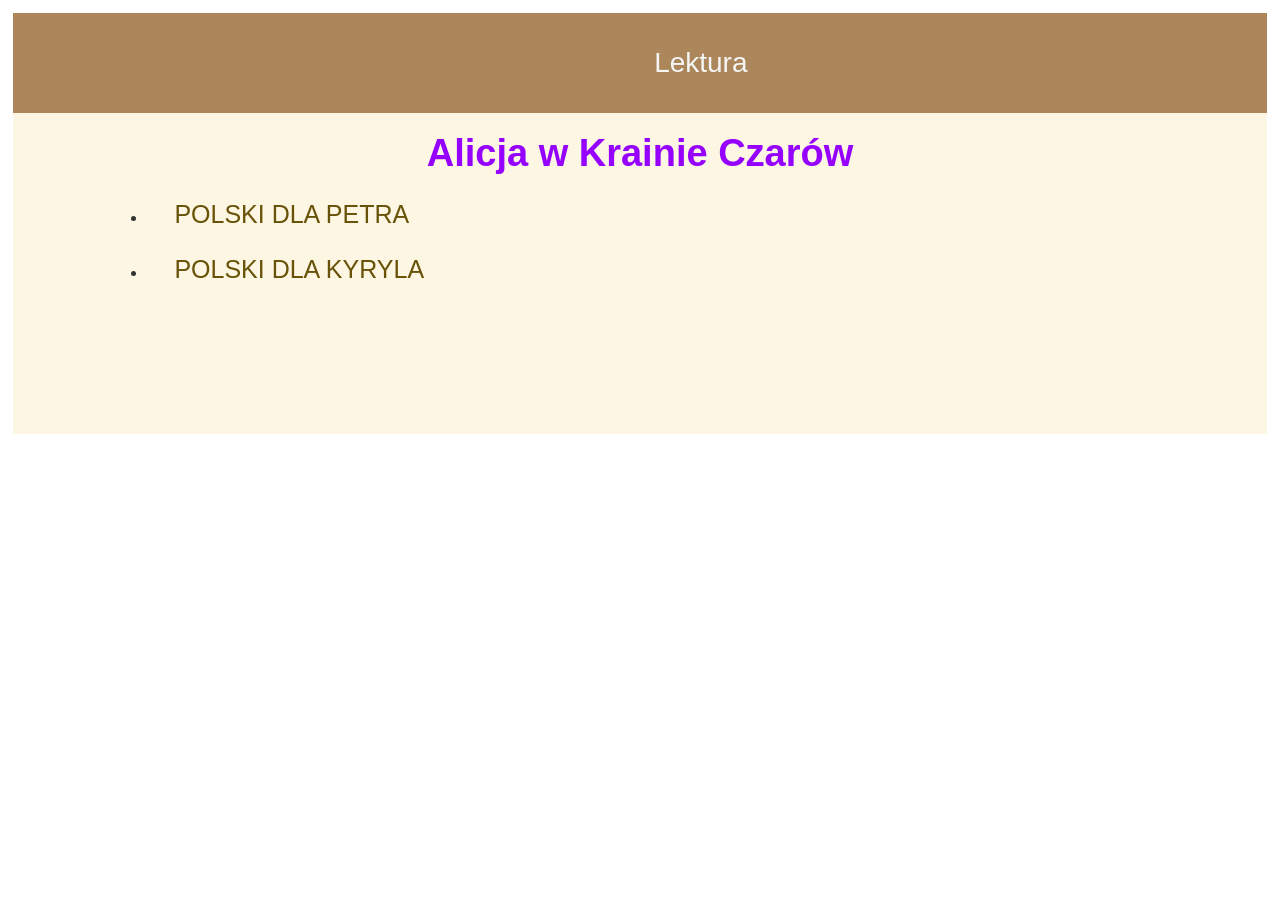
<file: index.html>
<!DOCTYPE html>
<html lang="en">

<head>
    <meta charset="UTF-8">
    <meta name="viewport" content="width=device-width, initial-scale=1.0">
    <title>Lektura</title>
    <link rel="stylesheet" href="./styles/style.css">
    <link rel="stylesheet" href="./styles/styleText.css">
</head>

<body>
    <header>

        <ul class="header">
            <li><a href="https://ksushatarasenko.github.io/Polska_szkola_Kyrylo/">Lektura</a></li>
            
        </ul>
    </header>
    <main class="wrapper">
        <h1>Alicja w Krainie Czarów</h1>
        <div>
            <ul class="ul">
                <li><a href="./Petr/indexPetr.html">
                        <p class="p30">Polski dla Petra</p>
                    </a></li>
                <li><a href="./Kyrylo/indexKyrylo.html">
                        <p class="p30">Polski dla Kyryla</p>
                    </a></li>
                
            </ul>
            
        </div>
    </main>
</body>

</html>
</file>
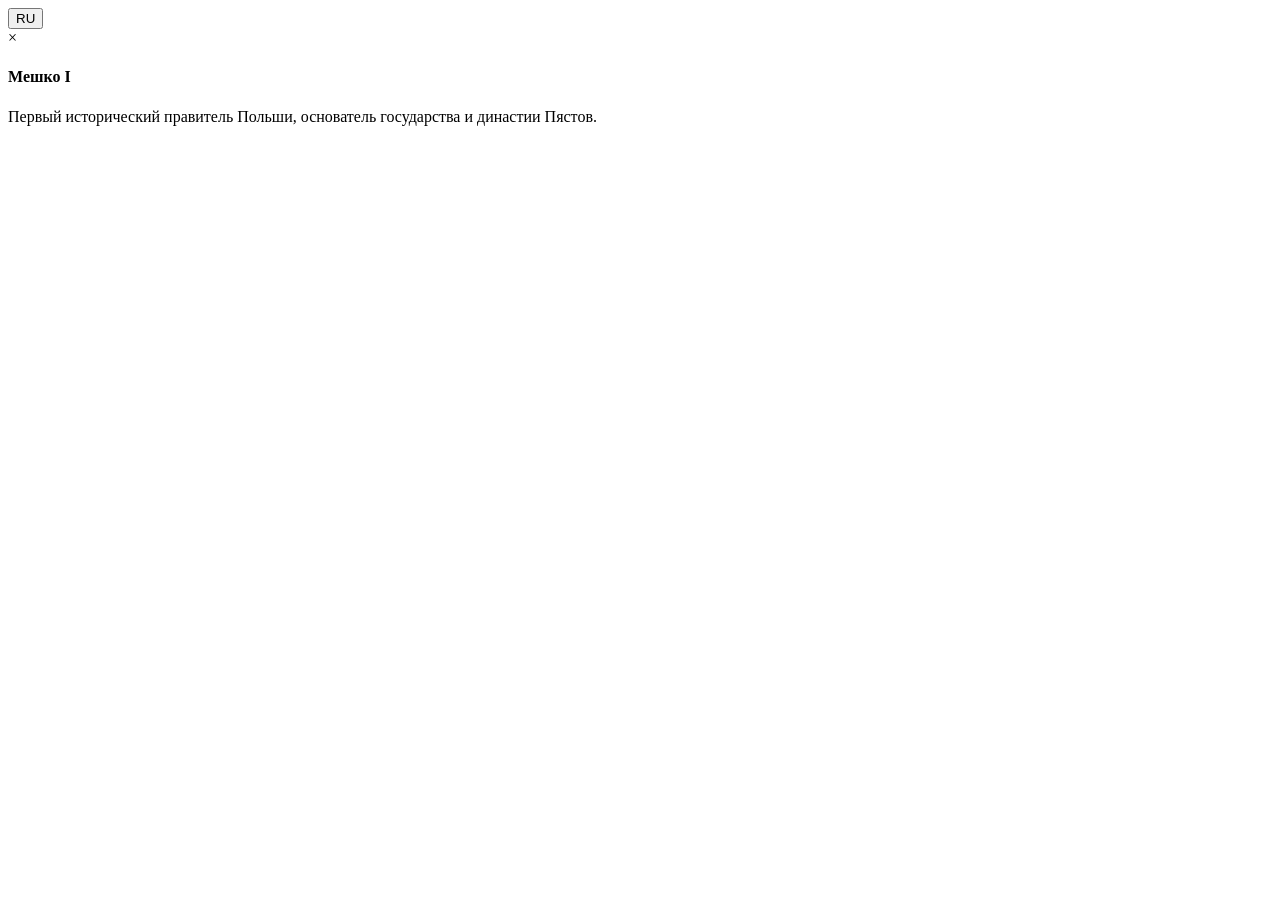
<file: zagotowka.html>
<!DOCTYPE html>
<html lang="en">

<head>
    <meta charset="UTF-8">
    <meta name="viewport" content="width=device-width, initial-scale=1.0">
    <title>Document</title>
</head>

<body>
    <!-- RU -->
    <div>
        <button class="ru-btn modal-trigger" data-modal="ru_1">RU</button>

    <div class="modal" data-modal="ru_1">
        <div class="modal-content">
            <span class="close">&times;</span>
            <h4>Мешко I</h4>
            <p>
                Первый исторический правитель Польши,
                основатель государства и династии Пястов.
            </p>
        </div>
    </div>
        <!-- end RU -->
    </div>
</body>

</html>
</file>
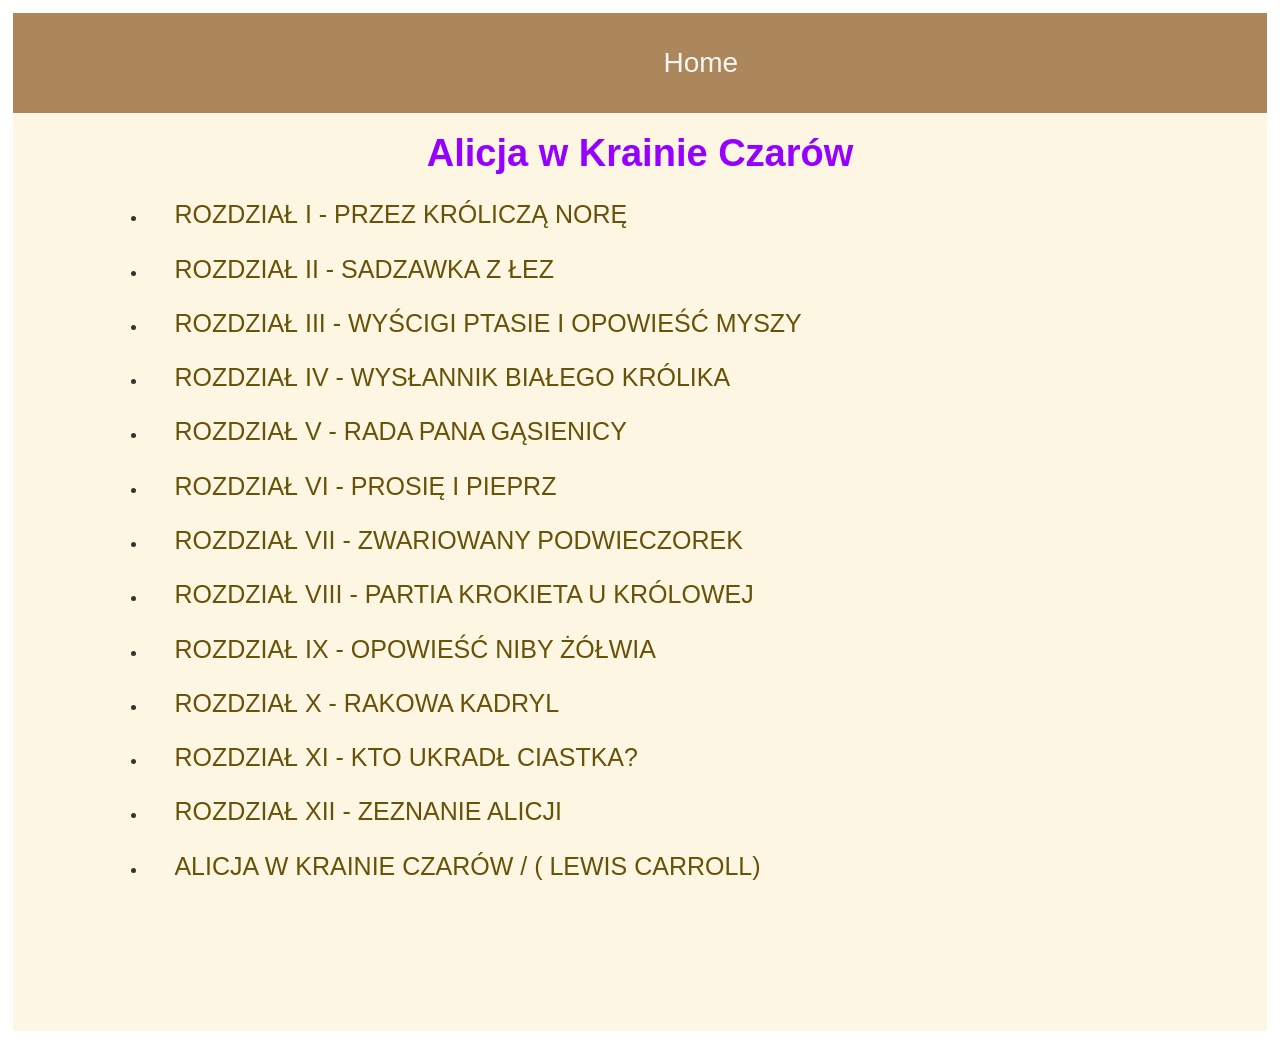
<file: Kyrylo/indexKyrylo.html>
<!DOCTYPE html>
<html lang="en">

<head>
    <meta charset="UTF-8">
    <meta name="viewport" content="width=device-width, initial-scale=1.0">
    <title>Lektura</title>
    <link rel="stylesheet" href="../styles/style.css">
    <link rel="stylesheet" href="../styles/styleText.css">
</head>

<body>
    <header>

        <ul class="header">
            <li><a href="../index.html">Home</a></li>            
        </ul>
    </header>
    <main class="wrapper">
        <h1>Alicja w Krainie Czarów</h1>
        <div>
            <ul class="ul">
                <li><a href="./lekcja01.html">
                        <p class="p30">Rozdział I - Przez króliczą norę</p>
                    </a></li>
                <li><a href="./lekcja02.html">
                        <p class="p30">Rozdział II - Sadzawka z łez</p>
                    </a></li>
                <li><a href="./lekcja03.html">
                        <p class="p30">Rozdział III - Wyścigi ptasie i opowieść Myszy</p>
                    </a></li>
                <li><a href="./lekcja04.html">
                        <p class="p30">Rozdział IV - Wysłannik Białego Królika</p>
                    </a></li>
                <li><a href="./lekcja05.html">
                        <p class="p30">Rozdział V - Rada pana Gąsienicy</p>
                    </a></li>
                <li><a href="./lekcja06.html">
                        <p class="p30">Rozdział VI - PROSIĘ I PIEPRZ</p>
                    </a></li>
                <li><a href="./lekcja07.html">
                        <p class="p30">ROZDZIAŁ VII - ZWARIOWANY PODWIECZOREK</p>
                    </a></li>
                <li><a href="./lekcja08.html">
                        <p class="p30">Rozdział VIII - Partia krokieta u Królowej</p>
                    </a></li>
                <li><a href="./lekcja09.html">
                        <p class="p30">Rozdział IX - Opowieść niby żółwia</p>
                    </a></li>
                <li><a href="./lekcja10.html">
                        <p class="p30">Rozdział X - Rakowa kadryl</p>
                    </a></li>
                <li><a href="./lekcja11.html">
                        <p class="p30">Rozdział XI - Kto ukradł ciastka?</p>
                    </a></li>
                <li><a href="./lekcja12.html">
                        <p class="p30">Rozdział XII - Zeznanie Alicji</p>
                    </a></li>
                <li><a href="./lekcja00.html">
                        <p class="p30"> Alicja w Krainie Czarów / (  Lewis Carroll)</p>
                    </a></li>
            </ul>
            
        </div>
    </main>
</body>

</html>
</file>
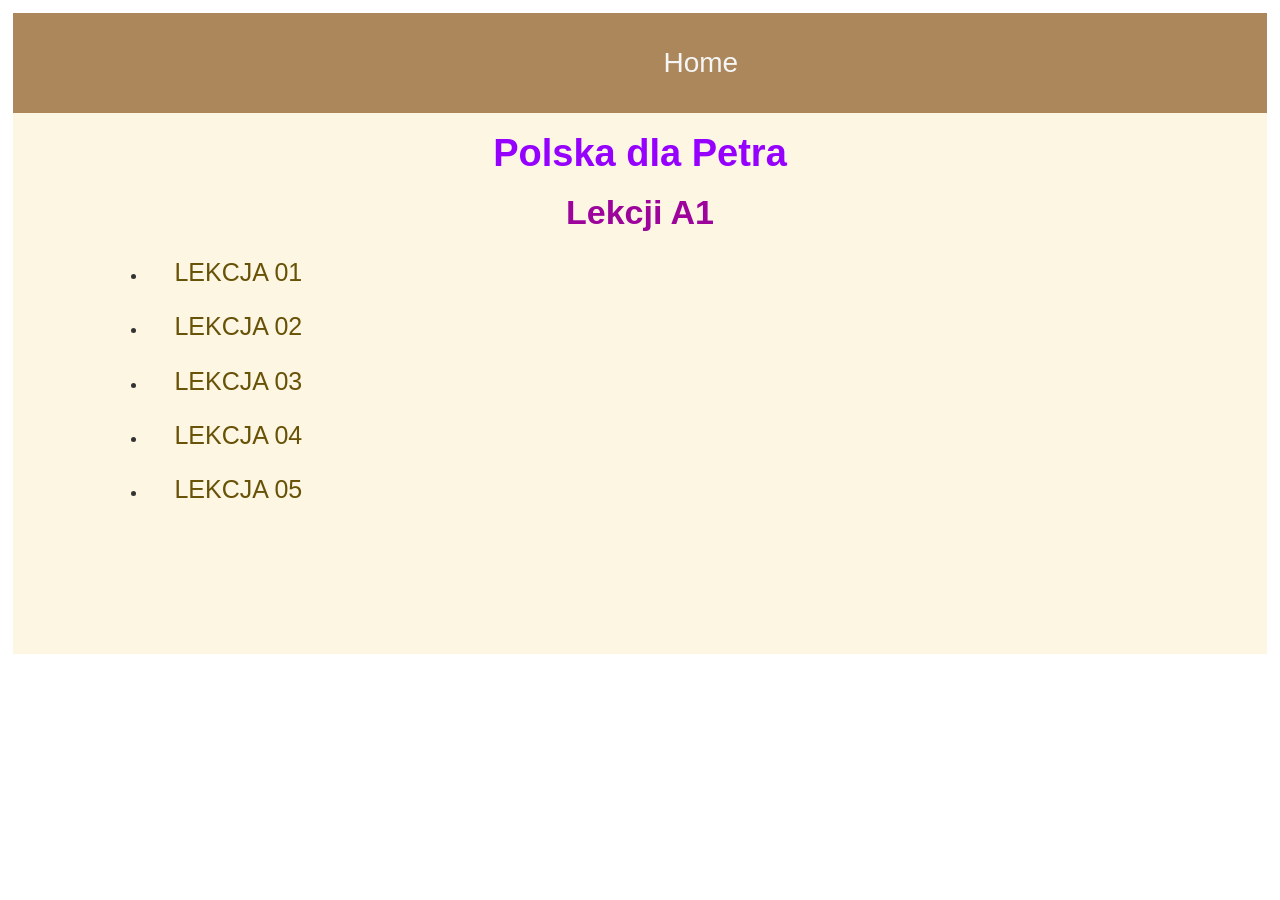
<file: Petr/indexPetr.html>
<!DOCTYPE html>
<html lang="en">

<head>
    <meta charset="UTF-8">
    <meta name="viewport" content="width=device-width, initial-scale=1.0">
    <title>Petr</title>
    <link rel="stylesheet" href="../styles/style.css">
    <link rel="stylesheet" href="../styles/styleText.css">
</head>

<body>
    <header>

        <ul class="header">
            <li><a href="../index.html">Home</a></li>
        </ul>
    </header>
    <main class="wrapper">
        <h1>Polska dla Petra</h1>
        <div>
            <h2>Lekcji A1</h2>
            <ul class="ul">
                <li><a href="./lekcja01.html">
                        <p class="p30">Lekcja 01</p>
                    </a></li>
                <li><a href="./lekcja02.html">
                        <p class="p30">Lekcja 02</p>
                    </a></li>
                <li><a href="./lekcja03.html">
                        <p class="p30">Lekcja 03</p>
                    </a></li>
                <li><a href="./lekcja04.html">
                        <p class="p30">Lekcja 04</p>
                    </a></li>
                <li><a href="./lekcja05.html">
                        <p class="p30">Lekcja 05</p>
                    </a></li>
            </ul>

        </div>
    </main>
</body>

</html>
</file>
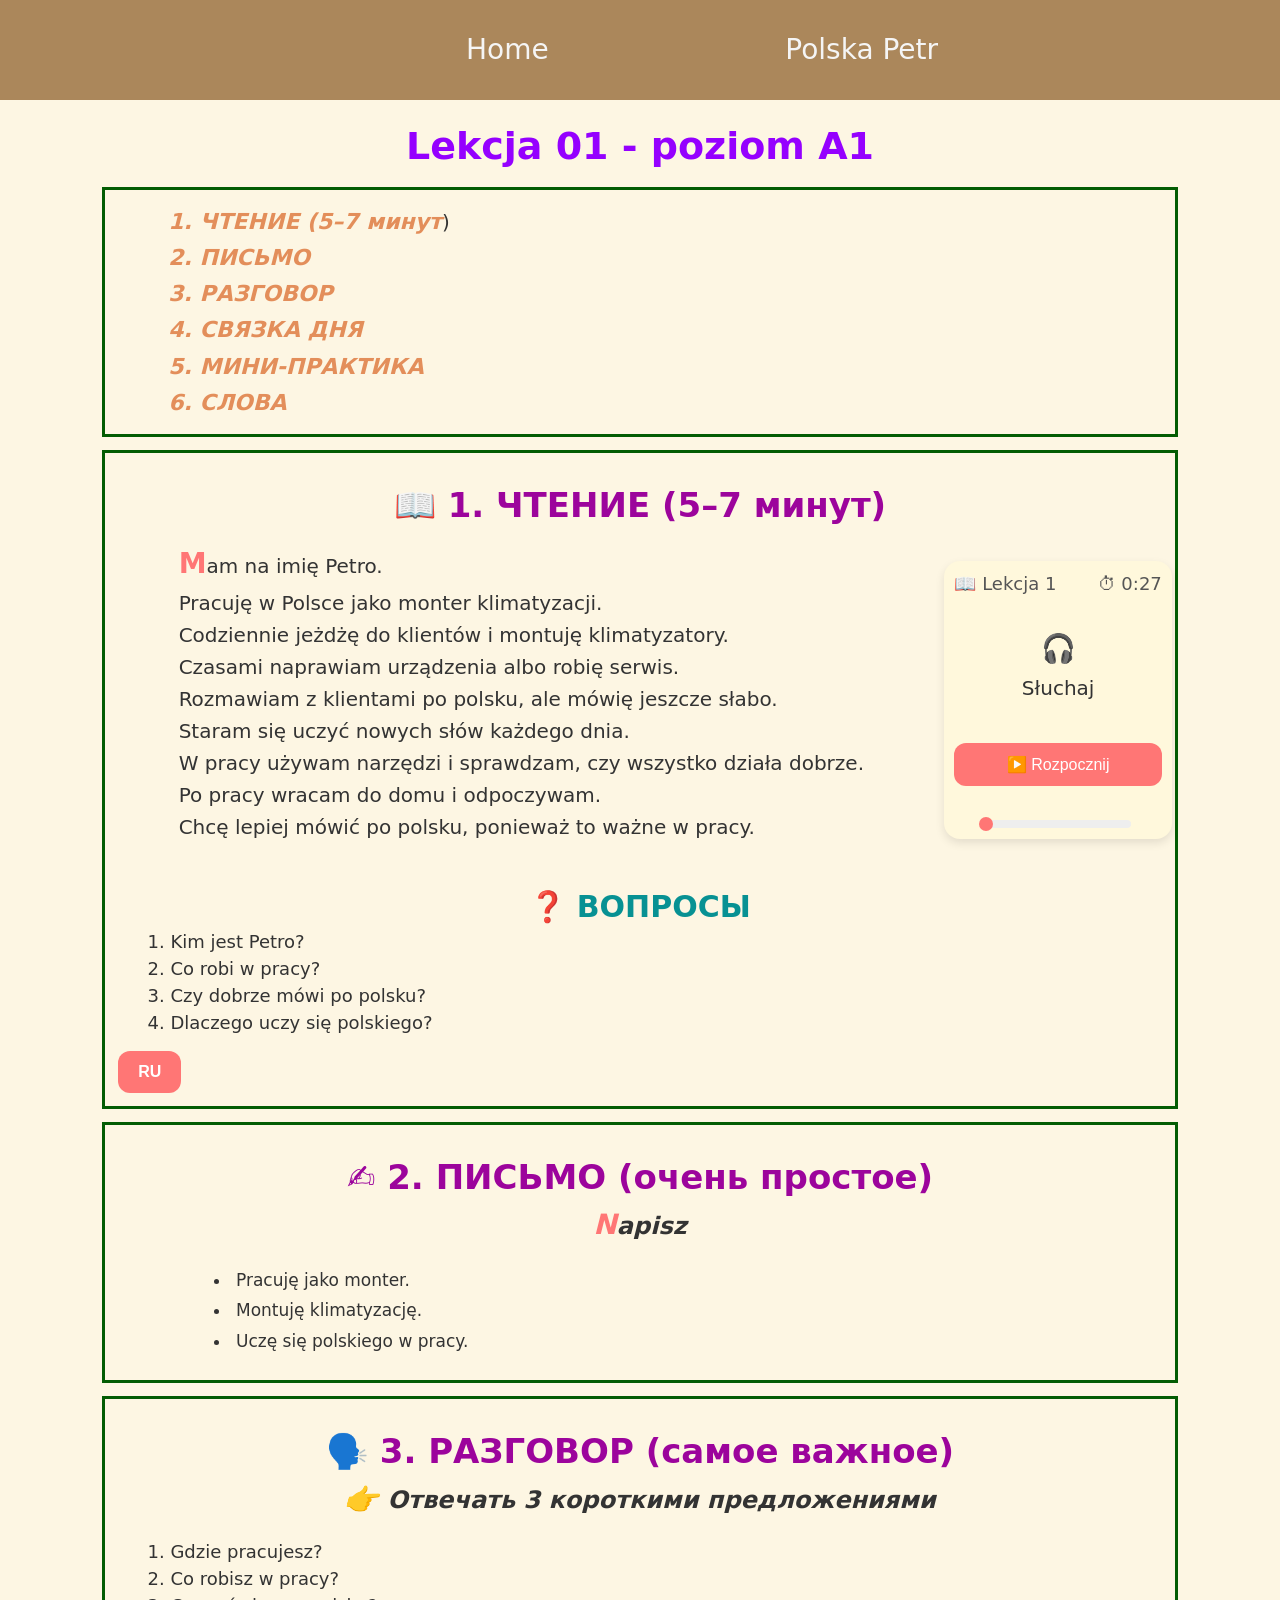
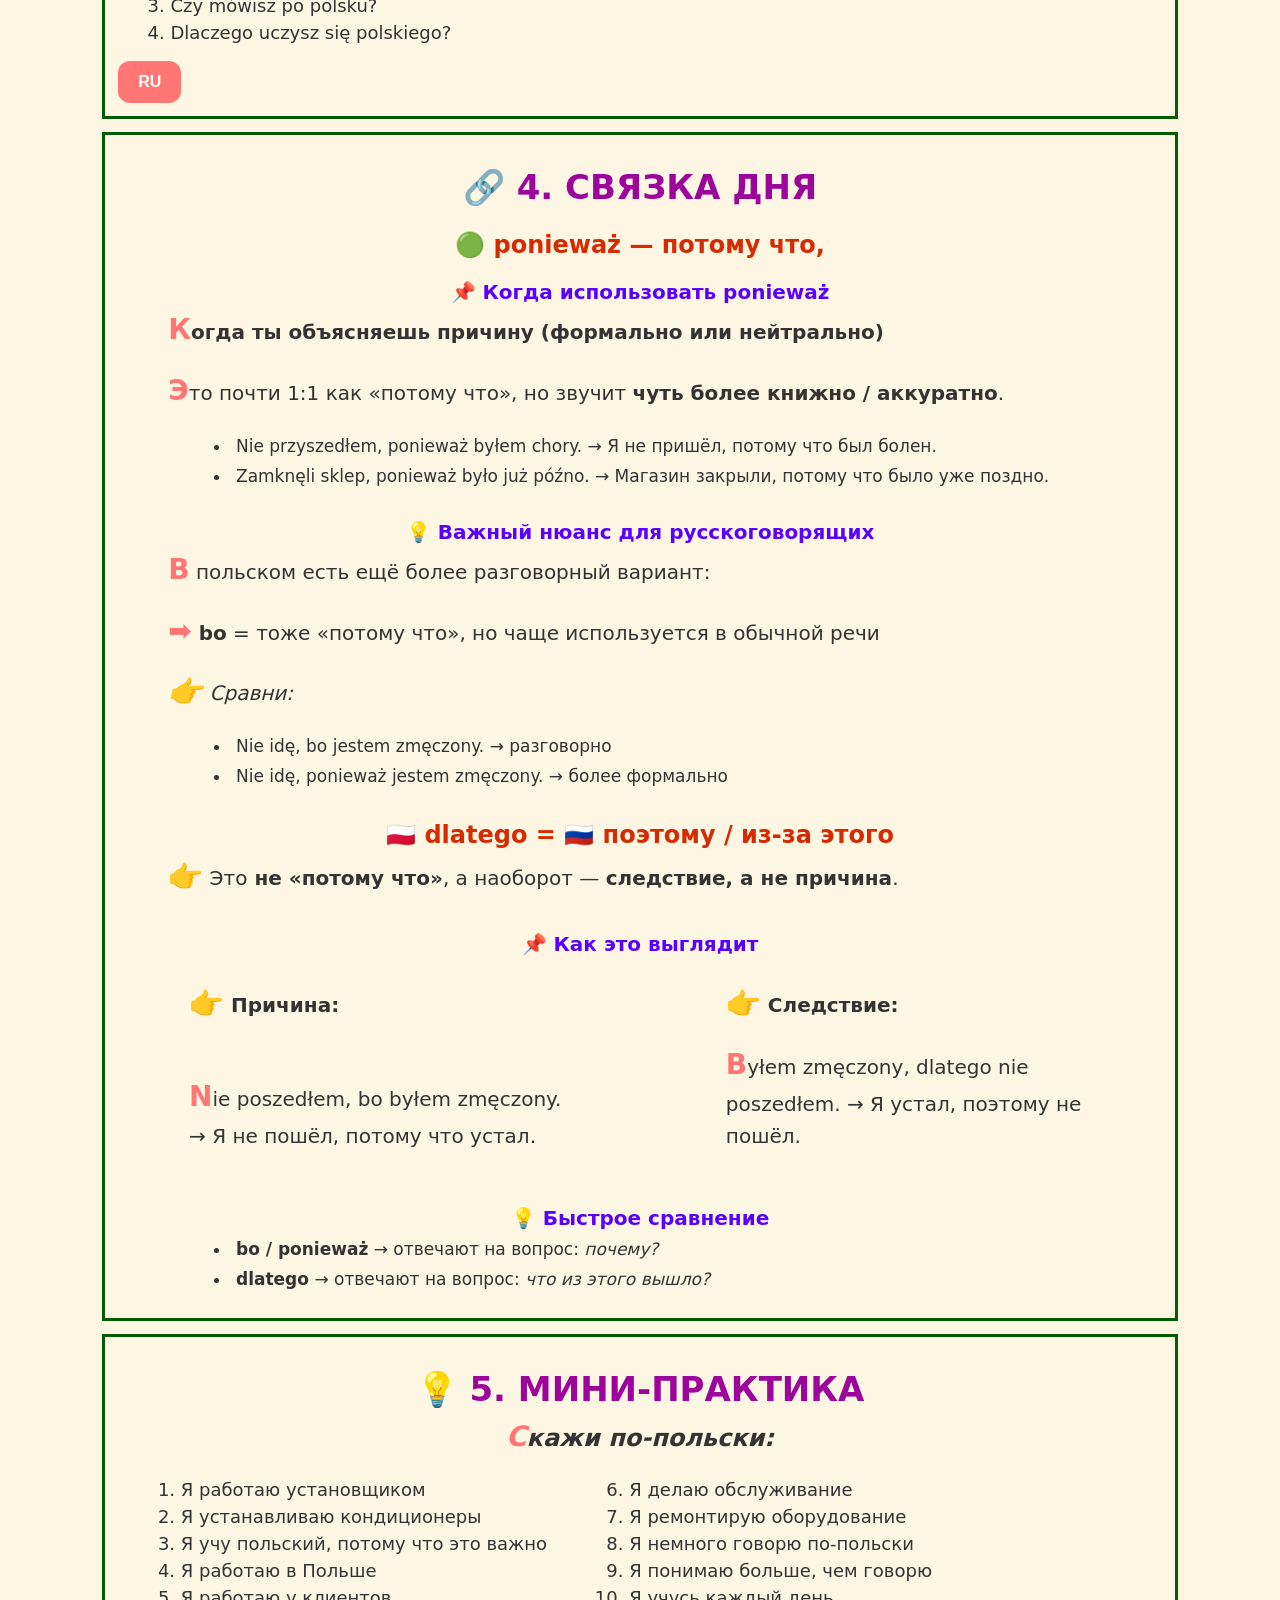
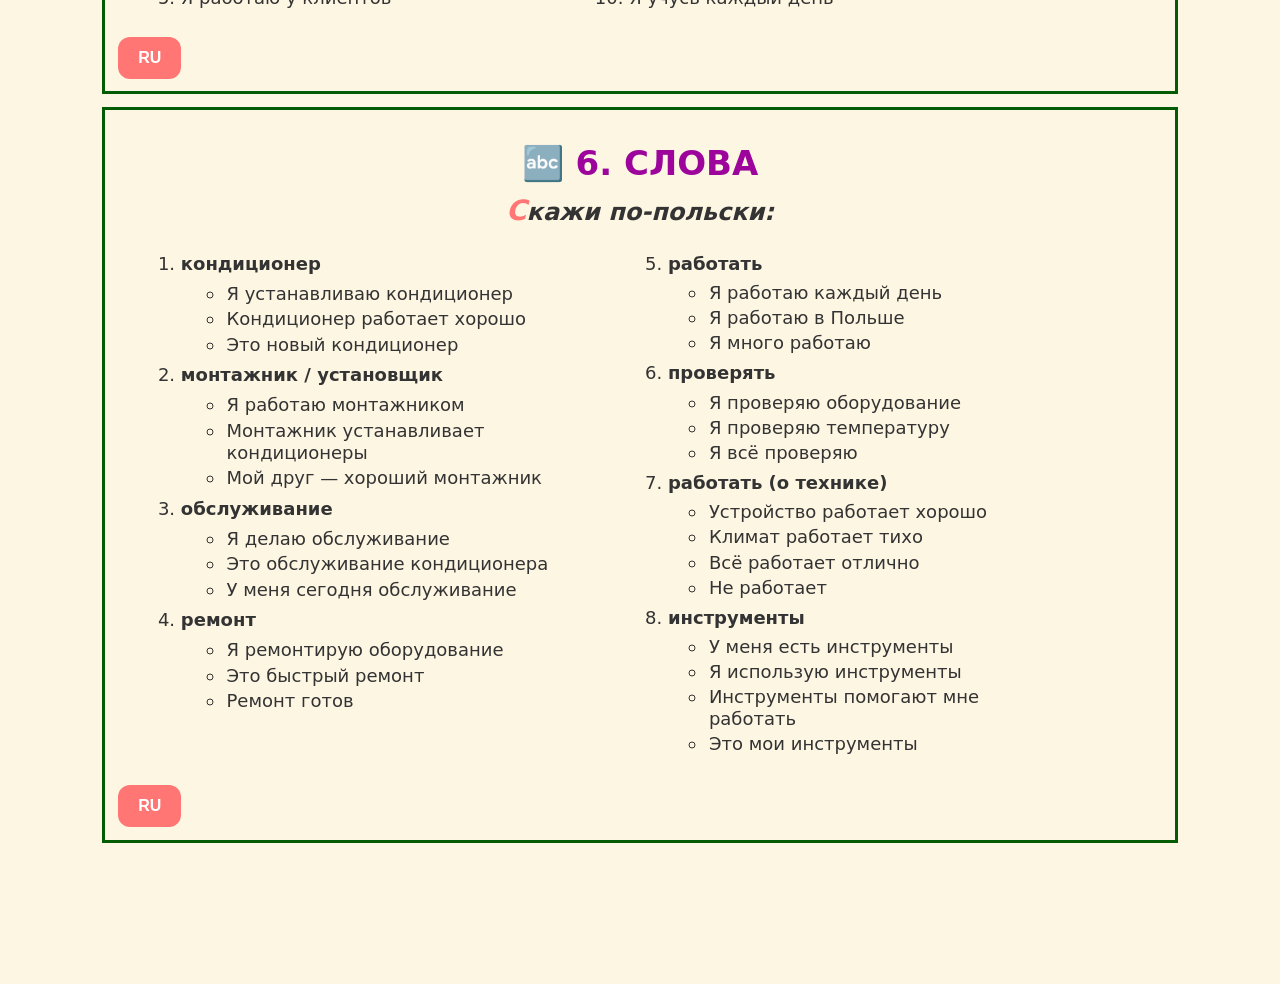
<file: Petr/lekcja01.html>
<!DOCTYPE html>
<html lang="en">

<head>
    <meta charset="UTF-8">
    <meta name="viewport" content="width=device-width, initial-scale=1.0">
    <title>Lekcja 01</title>
    <link rel="stylesheet" href="../styles/style.css">
    <link rel="stylesheet" href="../styles/styleTable.css">
    <link rel="stylesheet" href="../styles/styleText.css">
    <link rel="stylesheet" href="../styles/styleButton.css">
    <link rel="stylesheet" href="../styles/styleRu.css">
</head>

<body>
    <button class="back-to-top" id="backToTop" aria-label="Przejdź na początek strony" title="Na górę" type="button">
        <!-- chevron up icon -->
        <svg viewBox="0 0 24 24" aria-hidden="true" focusable="false">
            <path fill="currentColor" d="M7.41 15.41L12 10.83l4.59 4.58L18 14l-6-6-6 6z"></path>
        </svg>
    </button>
    <header>

        <ul class="header">
            <li><a href="../index.html">Home</a></li>
            <li><a href="./indexPetr.html">Polska Petr</a></li>
        </ul>
    </header>
    <main class="wrapper">
        <h1>Lekcja 01 - poziom A1</h1>
        <div class="spis">
            <p><a href="#01">1. ЧТЕНИЕ (5–7 минут</a>)</p>
            <p><a href="#02">2. ПИСЬМО</a></p>
            <p><a href="#03">3. РАЗГОВОР</a></p>
            <p><a href="#04">4.  СВЯЗКА ДНЯ</a></p>
            <p><a href="#05">5. МИНИ-ПРАКТИКА</a></p>
            <p><a href="#06">6. СЛОВА</a></p>
        </div>

        <!-- 📖 1. ЧТЕНИЕ (5–7 минут) -->
        <section class="text" id="01">
            <h2 id="I">📖 1. ЧТЕНИЕ (5–7 минут)</h2>
            <div class="two">
                <p>Mam na imię Petro. <br>
                    Pracuję w Polsce jako monter klimatyzacji.<br>
                    Codziennie jeżdżę do klientów i montuję klimatyzatory. <br>
                    Czasami naprawiam urządzenia albo robię serwis.<br>
                    Rozmawiam z klientami po polsku, ale mówię jeszcze słabo.<br>
                    Staram się uczyć nowych słów każdego dnia.<br>
                    W pracy używam narzędzi i sprawdzam, czy wszystko działa dobrze.<br>
                    Po pracy wracam do domu i odpoczywam. <br>
                    Chcę lepiej mówić po polsku, ponieważ to ważne w pracy.
                </p>
                <div class="audio-card">

                    <div class="audio-info">
                        <span>📖 Lekcja 1</span>
                        <span id="audioTime">⏱ ...</span>
                    </div>

                    <div class="audio-header">
                        <p>🎧 Słuchaj</p>
                    </div>

                    <button id="playBtn">▶️ Rozpocznij</button>

                    <div class="progress-container" id="progressContainer">
                        <div class="progress" id="progress"></div>
                        <div class="progress-thumb" id="thumb"></div>
                    </div>

                    <audio id="audioPlayer" src="./audio/lekcja01czyt.mp3"></audio>

                </div>
            </div>
            <h3>❓ ВОПРОСЫ </h3>
            <ol>
                <li>Kim jest Petro?</li>
                <li>Co robi w pracy?</li>
                <li>Czy dobrze mówi po polsku?</li>
                <li>Dlaczego uczy się polskiego?</li>
            </ol>
            <div>
                <button class="ru-btn modal-trigger" data-modal="ru_1">RU</button>

                <div class="modal" data-modal="ru_1">
                    <div class="modal-content">
                        <span class="close">&times;</span>
                        <table class="lesson-table">
                            <tr>
                                <th>🇵🇱 Польский</th>
                                <th>🇷🇺 Русский</th>
                            </tr>
                            <tr>
                                <td>
                                    <b>1. Kim jest Petro?</b> <br>
                                    <span>Petro jest monterem klimatyzacji.</span><br>
                                    <span>Pracuje w Polsce.</span>
                                </td>
                                <td>
                                    <b>1. Кто такой Петр?</b><br>
                                    <span>Петр — установщик кондиционеров.</span><br>
                                    <span>Он работает в Польше.</span>
                                </td>
                            </tr>
                            <tr>
                                <td>
                                    <b>2. Co robi w pracy?</b> <br>
                                    <span>Montuje klimatyzatory.</span> <br>
                                    <span>Czasami robi serwis i naprawy.</span>
                                </td>
                                <td>
                                    <b>2. Что он делает на работе?</b> <br>
                                    <span>Он устанавливает кондиционеры.</span> <br>
                                    <span>Иногда делает обслуживание и ремонт.</span>
                                </td>
                            </tr>
                            <tr>
                                <td>
                                    <b>3. Czy dobrze mówi po polsku?</b> <br>
                                    <span>Nie, mówi jeszcze słabo.</span> <br>
                                    <span>Ale się uczy.</span>
                                </td>
                                <td>
                                    <b>3. Хорошо ли он говорит по-польски?</b> <br>
                                    <span>Нет, он пока говорит слабо.</span> <br>
                                    <span>Но он учится.</span>
                                </td>
                            </tr>
                            <tr>
                                <td>
                                    <b>4. Dlaczego uczy się polskiego?</b> <br>
                                    <span>Uczy się, ponieważ pracuje w Polsce.</span> <br>
                                    <span>To ważne w pracy.</span>
                                </td>
                                <td>
                                    <b>4. Почему он учит польский?</b> <br>
                                    <span>Он учит, потому что работает в Польше.</span> <br>
                                    <span>Это важно на работе.</span>
                                </td>
                            </tr>
                        </table>
                    </div>
                </div>
            </div>


        </section>
        <!-- 2. ПИСЬМО -->
        <section class="text" id="02">
            <h2>✍️ 2. ПИСЬМО (очень простое)</h2>
            <p class="p22">Napisz</p>
            <ul>
                <li>Pracuję jako monter. </li>
                <li>Montuję klimatyzację.</li>
                <li>Uczę się polskiego w pracy.</li>
            </ul>
            
        </section>
        <!--  3. РАЗГОВОР  -->
        <section class="text" id="03">
            <h2>🗣️ 3. РАЗГОВОР (самое важное)</h2>
            <p class="p22">👉 Отвечать 3 короткими предложениями</p>
            <ol>
                <li>Gdzie pracujesz?</li>
                <li>Co robisz w pracy?</li>
                <li>Czy mówisz po polsku?</li>
                <li>Dlaczego uczysz się polskiego?</li>
            </ol>
            <div>
                <button class="ru-btn modal-trigger" data-modal="ru_3">RU</button>

                <div class="modal" data-modal="ru_3">
                    <div class="modal-content">
                        <span class="close">&times;</span>
                        <table class="lesson-table">
                            <tr>
                                <th>🇵🇱 Польский</th>
                                <th>🇷🇺 Русский</th>
                            </tr>
                            <tr>
                                <td>
                                    <b>1. Gdzie pracujesz?</b> <br>
                                    <span>Pracuję w Polsce.</span><br>
                                    <span>Pracuję jako monter klimatyzacji.</span> <br>
                                    <span>Pracuję u klientów.</span>
                                </td>
                                <td>
                                    <b>1. Где ты работаешь?</b><br>
                                    <span>Я работаю в Польше.</span><br>
                                    <span>Я работаю установщиком кондиционеров.</span> <br>
                                    <span>Я работаю у клиентов.</span>
                                </td>
                            </tr>
                            <tr>
                                <td>
                                    <b>2. Co robisz w pracy?</b> <br>
                                    <span>Montuje klimatyzatory.</span> <br>
                                    <span>Naprawiam urządzenia.</span> <br>
                                    <span>Robię serwis.</span>
                                </td>
                                <td>
                                    <b>2. Что он делает на работе?</b> <br>
                                    <span>Я устанавливаю кондиционеры.</span> <br>
                                    <span>Я ремонтирую оборудование.</span> <br>
                                    <span>Я делаю обслуживание.</span>
                                </td>
                            </tr>
                            <tr>
                                <td>
                                    <b>3. Czy mówisz po polsku?</b> <br>
                                    <span>Mówię trochę po polsku.</span> <br>
                                    <span>Rozumiem więcej niż mówię.</span> <br>
                                    <span>Uczę się codziennie.</span>
                                </td>
                                <td>
                                    <b>3. Ты говоришь по-польски?</b> <br>
                                    <span>Я немного говорю по-польски.</span> <br>
                                    <span>Я понимаю больше, чем говорю.</span> <br>
                                    <span>Я учусь каждый день.</span>
                                </td>
                            </tr>
                            <tr>
                                <td>
                                    <b>4. Dlaczego uczysz się polskiego?</b> <br>
                                    <span>Uczę się, ponieważ pracuje w Polsce.</span> <br>
                                    <span>Chcę rozmawiać z klientami.</span> <br>
                                    <span>To ważne w pracy.</span>
                                </td>
                                <td>
                                    <b>4. Почему ты учишь польский?</b> <br>
                                    <span>Я учу, потому что работаю в Польше.</span> <br>
                                    <span>
                                        Я хочу разговаривать с клиентами.
                                    </span> <br>
                                    <span>Это важно в работе.</span>
                                </td>
                            </tr>
                        </table>
                    </div>
                </div>
            </div>
        </section>
        <!-- 4.  СВЯЗКА ДНЯ -->
        <section class="text" id="04">
            <h2>🔗 4. СВЯЗКА ДНЯ</h2>
            <h5>🟢 ponieważ — потому что, </h5>
            <h6>📌 Когда использовать ponieważ</h6>
            <p><b>Когда ты объясняешь причину (формально или нейтрально)</b></p>
            <p>Это почти 1:1 как «потому что», но звучит <b>чуть более книжно / аккуратно</b>.</p>
            <ul>
                <li>Nie przyszedłem, ponieważ byłem chory. → Я не пришёл, потому что был болен.</li>
                <li>Zamknęli sklep, ponieważ było już późno. → Магазин закрыли, потому что было уже поздно.</li>
            </ul>
            <h6>💡 Важный нюанс для русскоговорящих</h6>
            <p>В польском есть ещё более разговорный вариант:</p>
            <p><b>➡️ bo</b> = тоже «потому что», но чаще используется в обычной речи</p>
            <p><em>👉 Сравни:</em></p>
            <ul>
                <li>Nie idę, bo jestem zmęczony. → разговорно</li>
                <li>Nie idę, ponieważ jestem zmęczony. → более формально</li>
            </ul>
            <h5>🇵🇱 dlatego = 🇷🇺 поэтому / из-за этого</h5>
            <p>👉 Это<b> не «потому что»</b>, а наоборот — <b>следствие, а не причина</b>.</p>
            <h6>📌 Как это выглядит</h6>
            <div class="two">
                <div>
                    <p><b>👉 Причина:</b></p>
                    <p>Nie poszedłem, bo byłem zmęczony. → Я не пошёл, потому что устал.</p>
                </div>
                <div>
                    <p><b>👉 Следствие:</b></p>
                    <p>Byłem zmęczony, dlatego nie poszedłem. → Я устал, поэтому не пошёл.</p>
                </div>
            </div>
            <h6>💡 Быстрое сравнение</h6>
            <ul>
                <li><b>bo / ponieważ</b> → отвечают на вопрос: <em>почему?</em></li>
                <li><b>dlatego</b> → отвечают на вопрос: <em> что из этого вышло?</em></em></li>
            </ul>
        </section>
        <!--  5. МИНИ-ПРАКТИКА   -->
        <section class="text" id="05">
            <h2>💡 5. МИНИ-ПРАКТИКА </h2>
            <p class="p22">Скажи по-польски:</p>
            <div class="two">
                <ol>
                    <li>Я работаю установщиком</li>
                    <li>Я устанавливаю кондиционеры</li>
                    <li>Я учу польский, потому что это важно</li>
                    <li>Я работаю в Польше</li>
                    <li>Я работаю у клиентов</li>
                </ol>
                <ol start="6">
                    <li>Я делаю обслуживание</li>
                    <li>Я ремонтирую оборудование</li>
                    <li>Я немного говорю по-польски</li>
                    <li>Я понимаю больше, чем говорю</li>
                    <li>Я учусь каждый день</li>
                </ol>
            </div>
            <div>
                <button class="ru-btn modal-trigger" data-modal="ru_5">RU</button>

                <div class="modal" data-modal="ru_5">
                    <div class="modal-content">
                        <span class="close">&times;</span>
                        <div class="two">
                            <ol>
                                <li>Pracuję jako monter.</li>
                                <li>Montuję klimatyzatory.</li>
                                <li>Uczę się języka polskiego, ponieważ jest to ważne.</li>
                                <li>Pracuję w Polsce.</li>
                                <li>Pracuję u klientów.</li>
                            </ol>
                            <ol start="6">
                                <li>Robię serwis.</li>
                                <li>Naprawiam urządzenia.</li>
                                <li>Mówię trochę po polsku.</li>
                                <li>Rozumiem więcej niż mówię.</li>
                                <li>Uczę się codziennie.</li>
                            </ol>
                        </div>
                    </div>
                </div>
            </div>
        </section>
        <!--  6. СЛОВА  -->
        <section class="text" id="06">
            <h2>🔤 6. СЛОВА</h2>
            <p class="p22">Скажи по-польски:</p>
            <div class="two">
                <ol>
                    <li>
                        <b>кондиционер</b>
                        <ul>
                            <li>Я устанавливаю кондиционер</li>
                            <li>Кондиционер работает хорошо</li>
                            <li>Это новый кондиционер</li>
                        </ul>
                    </li>
                    <li>
                        <b>монтажник / установщик</b>
                        <ul>
                            <li>Я работаю монтажником</li>
                            <li>Монтажник устанавливает кондиционеры</li>
                            <li>Мой друг — хороший монтажник</li>
                        </ul>
                    </li>
                    <li>
                        <b>обслуживание</b>
                        <ul>
                            <li>Я делаю обслуживание</li>
                            <li>Это обслуживание кондиционера</li>
                            <li>У меня сегодня обслуживание</li>
                        </ul>
                    </li>
                    <li>
                        <b>ремонт</b>
                        <ul>
                            <li>Я ремонтирую оборудование</li>
                            <li>Это быстрый ремонт</li>
                            <li>Ремонт готов</li>
                        </ul>
                    </li>

                </ol>
                <ol start="5">
                    <li>
                        <b>работать</b>
                        <ul>
                            <li>Я работаю каждый день</li>
                            <li>Я работаю в Польше</li>
                            <li>Я много работаю</li>
                        </ul>
                    </li>
                    <li>
                        <b>проверять</b>
                        <ul>
                            <li>Я проверяю оборудование</li>
                            <li>Я проверяю температуру</li>
                            <li>Я всё проверяю</li>
                        </ul>
                    </li>
                    <li>
                        <b>работать (о технике)</b>
                        <ul>
                            <li>Устройство работает хорошо</li>
                            <li>Климат работает тихо</li>
                            <li>Всё работает отлично</li>
                            <li> Не работает</li>
                        </ul>
                    </li>
                    <li>
                        <b>инструменты</b>
                        <ul>
                            <li>У меня есть инструменты</li>
                            <li>Я использую инструменты</li>
                            <li>Инструменты помогают мне работать</li>
                            <li>Это мои инструменты</li>
                        </ul>
                    </li>
                </ol>
            </div>
            <div>
                <button class="ru-btn modal-trigger" data-modal="ru_6">RU</button>

                <div class="modal" data-modal="ru_6">
                    <div class="modal-content">
                        <span class="close">&times;</span>
                        <div class="two">
                            <ol>
                                <li>
                                    <b>klimatyztor</b>
                                    <ul>
                                        <li>Montuję klimatyzację</li>
                                        <li>Klimatyzacja działa dobrze</li>
                                        <li>To nowy klimatyzator</li>
                                    </ul>
                                </li>
                                <li>
                                    <b>monter / instalator</b>
                                    <ul>
                                        <li>Pracuję jako monter.</li>
                                        <li>Monter instaluje klimatyzatory.</li>
                                        <li>Mój przyjaciel to dobry monter.</li>
                                    </ul>
                                </li>
                                <li>
                                    <b>serwis</b>
                                    <ul>
                                        <li>Robię serwis</li>
                                        <li>To jest serwis klimatyzacji</li>
                                        <li>Mam dziś serwis</li>
                                    </ul>
                                </li>
                                <li>
                                    <b>naprawa</b>
                                    <ul>
                                        <li>Robię naprawę urządzeń.</li>
                                        <li>To szybka naprawa.</li>
                                        <li>Naprawa jest gotowa.</li>
                                    </ul>
                                </li>
                            </ol>
                            <ol start="5">
                                <li>
                                    <b>pracować</b>
                                    <ul>
                                        <li>Pracuję codziennie</li>
                                        <li>Pracuję w Polsce</li>
                                        <li>Dużo pracuję</li>
                                    </ul>
                                </li>
                                <li>
                                    <b>sprawdzać</b>
                                    <ul>
                                        <li>Sprawdzam urządzenie</li>
                                        <li>Sprawdzam temperaturę</li>
                                        <li>Sprawdzam wszystko</li>
                                    </ul>
                                </li>
                                <li>
                                    <b>działać</b>
                                    <ul>
                                        <li>Устройство działa dobrze</li>
                                        <li>Климатyzacja działa cicho</li>
                                        <li>Wszystko działa dobrze</li>
                                        <li> Nie działa</li>
                                    </ul>
                                </li>
                                <li>
                                    <b>narzędzia</b>
                                    <ul>
                                        <li>Mam narzędzia</li>
                                        <li>Używam narzędzi</li>
                                        <li>Narzędzia pomagają mi pracować</li>
                                        <li>To moje narzędzia</li>
                                    </ul>
                                </li>
                            </ol>
                        </div>
                    </div>
                </div>
            </div>
        </section>






    </main>
    <script src="../js/audio.js"></script>
    <script src="../js/button.js"></script>
    <script src="../js/imageZum.js"></script>
    <script src="../js/scriptRu.js"></script>

</body>

</html>
</file>
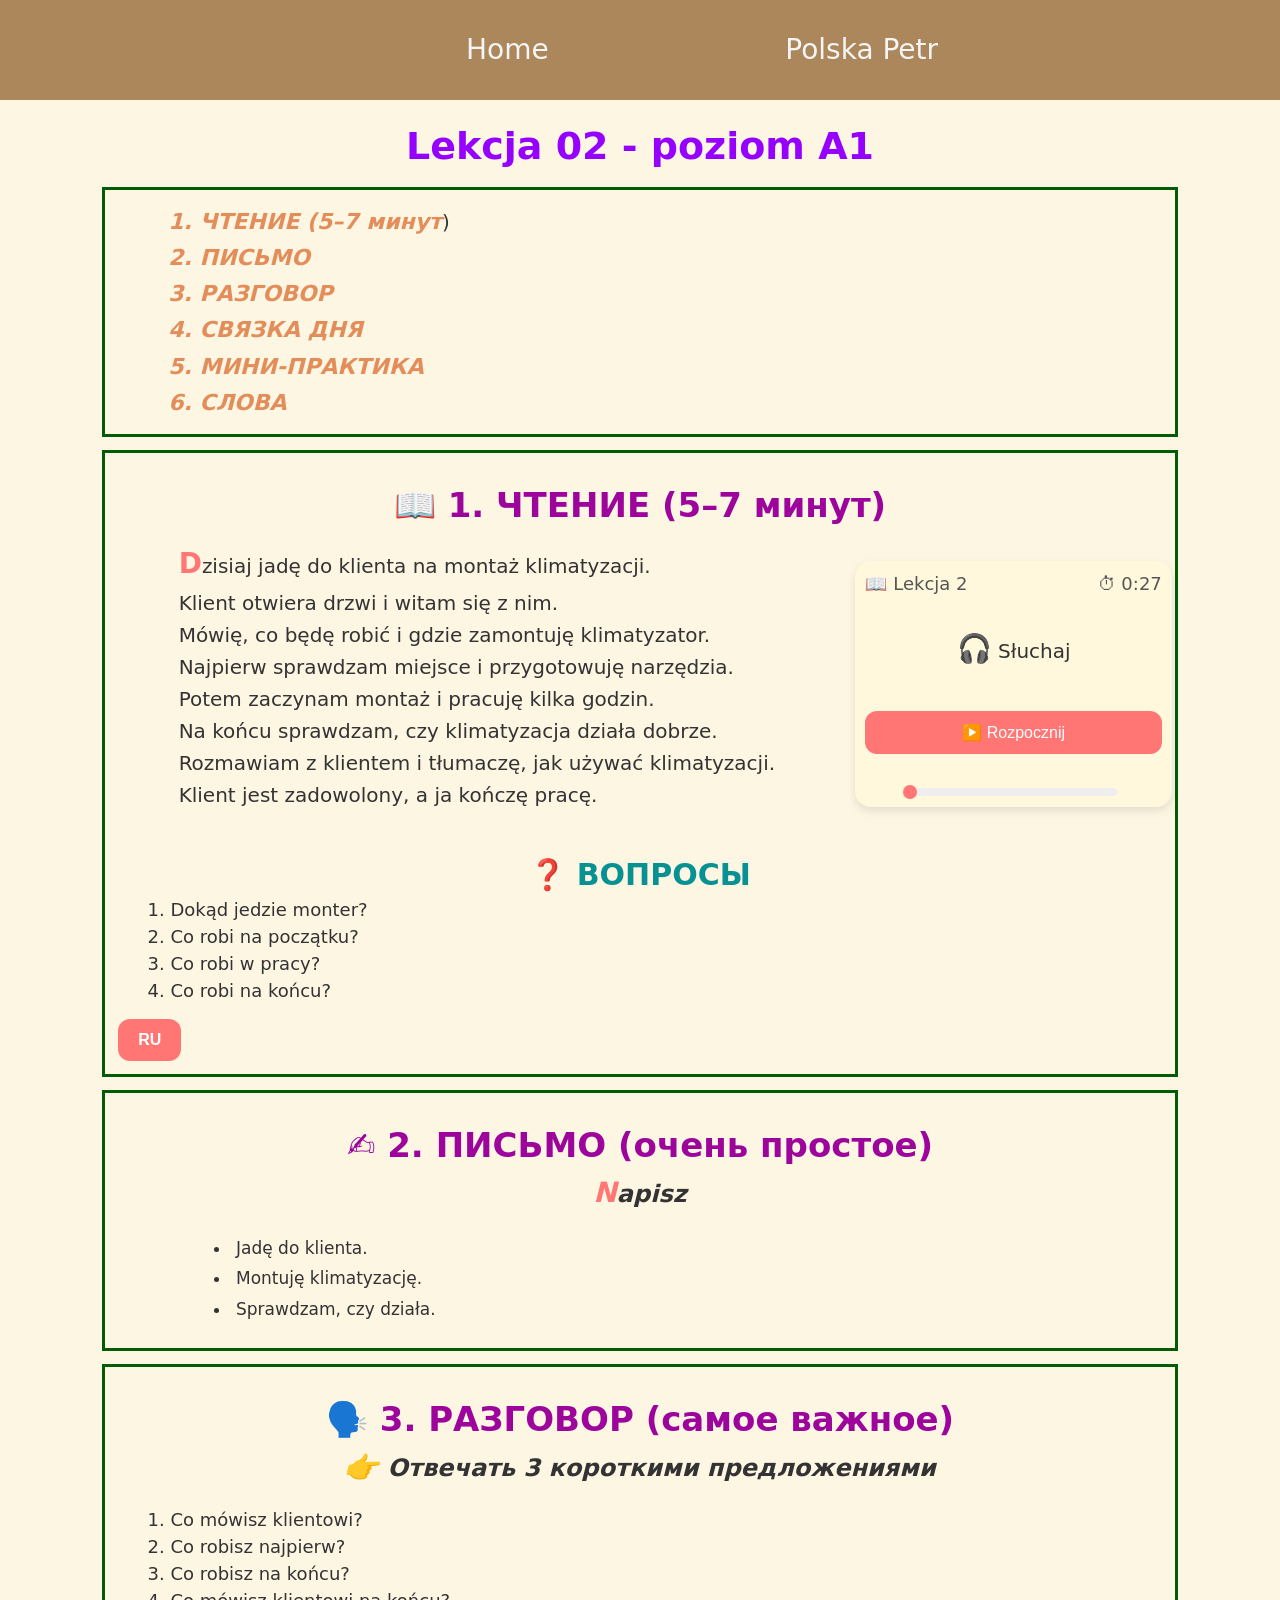
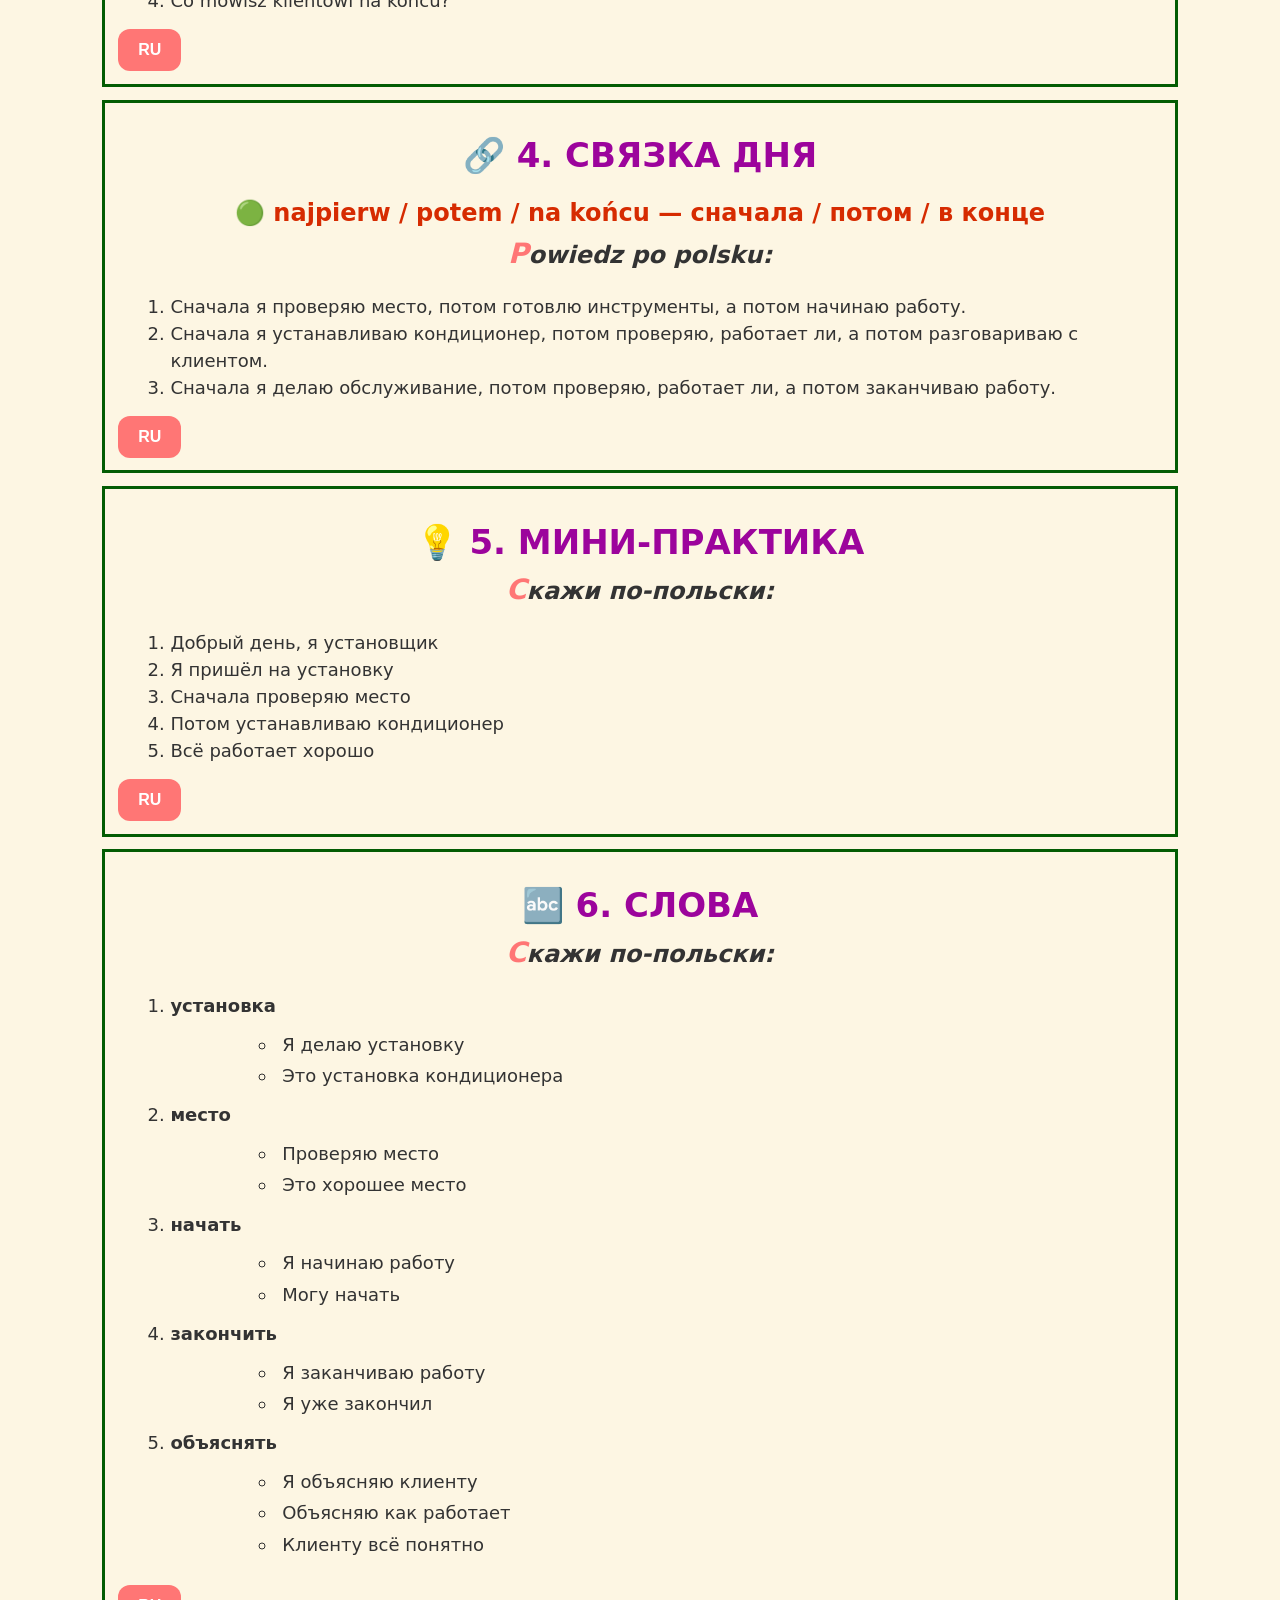
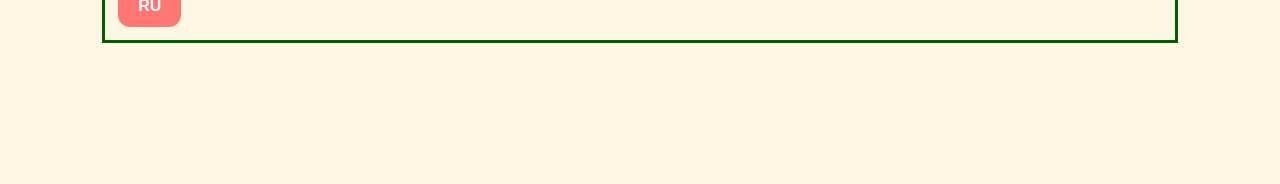
<file: Petr/lekcja02.html>
<!DOCTYPE html>
<html lang="en">

<head>
    <meta charset="UTF-8">
    <meta name="viewport" content="width=device-width, initial-scale=1.0">
    <title>Lekcja 02</title>
    <link rel="stylesheet" href="../styles/style.css">
    <link rel="stylesheet" href="../styles/styleTable.css">
    <link rel="stylesheet" href="../styles/styleText.css">
    <link rel="stylesheet" href="../styles/styleButton.css">
    <link rel="stylesheet" href="../styles/styleRu.css">
</head>

<body>
    <button class="back-to-top" id="backToTop" aria-label="Przejdź na początek strony" title="Na górę" type="button">
        <!-- chevron up icon -->
        <svg viewBox="0 0 24 24" aria-hidden="true" focusable="false">
            <path fill="currentColor" d="M7.41 15.41L12 10.83l4.59 4.58L18 14l-6-6-6 6z"></path>
        </svg>
    </button>
    <header>

        <ul class="header">
            <li><a href="../index.html">Home</a></li>
            <li><a href="./indexPetr.html">Polska Petr</a></li>
        </ul>
    </header>
    <main class="wrapper">
        <h1>Lekcja 02 - poziom A1</h1>
        <div class="spis">
            <p><a href="#01">1. ЧТЕНИЕ (5–7 минут</a>)</p>
            <p><a href="#02">2. ПИСЬМО</a></p>
            <p><a href="#03">3. РАЗГОВОР</a></p>
            <p><a href="#04">4. СВЯЗКА ДНЯ</a></p>
            <p><a href="#05">5. МИНИ-ПРАКТИКА</a></p>
            <p><a href="#06">6. СЛОВА</a></p>
        </div>

        <!-- 📖 1. ЧТЕНИЕ (5–7 минут) -->
        <section class="text" id="01">
            <h2 id="I">📖 1. ЧТЕНИЕ (5–7 минут)</h2>
            <div class="two">
                <p>
                    Dzisiaj jadę do klienta na montaż klimatyzacji. <br>
                    Klient otwiera drzwi i witam się z nim.<br>
                    Mówię, co będę robić i gdzie zamontuję klimatyzator.<br>
                    Najpierw sprawdzam miejsce i przygotowuję narzędzia.<br>
                    Potem zaczynam montaż i pracuję kilka godzin.<br>
                    Na końcu sprawdzam, czy klimatyzacja działa dobrze.<br>
                    Rozmawiam z klientem i tłumaczę, jak używać klimatyzacji.<br>
                    Klient jest zadowolony, a ja kończę pracę.
                </p>
                <div class="audio-card">

                    <div class="audio-info">
                        <span>📖 Lekcja 2</span>
                        <span id="audioTime">⏱ ...</span>
                    </div>

                    <div class="audio-header">
                        <p>🎧 Słuchaj</p>
                    </div>

                    <button id="playBtn">▶️ Rozpocznij</button>

                    <div class="progress-container" id="progressContainer">
                        <div class="progress" id="progress"></div>
                        <div class="progress-thumb" id="thumb"></div>
                    </div>

                    <audio id="audioPlayer" src="./audio/lekcja02.mp3"></audio>

                </div>
            </div>
            <h3>❓ ВОПРОСЫ </h3>
            <ol>
                <li>Dokąd jedzie monter?</li>
                <li>Co robi na początku?</li>
                <li>Co robi w pracy?</li>
                <li>Co robi na końcu?</li>
            </ol>
            <div>
                <button class="ru-btn modal-trigger" data-modal="ru_1">RU</button>

                <div class="modal" data-modal="ru_1">
                    <div class="modal-content">
                        <span class="close">&times;</span>
                        <table class="lesson-table">
                            <tr>
                                <th>🇵🇱 Польский</th>
                                <th>🇷🇺 Русский</th>
                            </tr>
                            <tr>
                                <td>
                                    <b>1. Dokąd jedzie monter?</b> <br>
                                    <span>Jedzie do klienta.</span><br>
                                    <span>Ma montaż klimatyzacji.</span>
                                </td>
                                <td>
                                    <b>1. Куда едет мастер?</b><br>
                                    <span>Он едет к клиенту.</span><br>
                                    <span>У него установка кондиционера.</span>
                                </td>
                            </tr>
                            <tr>
                                <td>
                                    <b>2. Co robi na początku?</b> <br>
                                    <span>Wita się z klientem.</span> <br>
                                    <span>Sprawdza miejsce.</span>
                                </td>
                                <td>
                                    <b>2. Что он делает сначала?</b> <br>
                                    <span>Он здоровается с клиентом.</span> <br>
                                    <span>Проверяет место.</span>
                                </td>
                            </tr>
                            <tr>
                                <td>
                                    <b>3. Co robi w pracy?</b> <br>
                                    <span>Montuje klimatyzator.</span> <br>
                                    <span>Używa narzędzi.</span>
                                </td>
                                <td>
                                    <b>3. Что он делает на работе?</b> <br>
                                    <span>Он устанавливает кондиционер.</span> <br>
                                    <span>Он использует инструменты.</span>
                                </td>
                            </tr>
                            <tr>
                                <td>
                                    <b>4. Co robi na końcu?</b> <br>
                                    <span>Sprawdza, czy działa.</span> <br>
                                    <span>Rozmawia z klientem.</span>
                                </td>
                                <td>
                                    <b>4. Что он делает в конце?</b> <br>
                                    <span>Проверяет, работает ли.</span> <br>
                                    <span>Он разговаривает с клиентом.</span>
                                </td>
                            </tr>
                        </table>
                    </div>
                </div>
            </div>


        </section>
        <!-- 2. ПИСЬМО -->
        <section class="text" id="02">
            <h2>✍️ 2. ПИСЬМО (очень простое)</h2>
            <p class="p22">Napisz</p>
            <ul>
                <li>Jadę do klienta. </li>
                <li>Montuję klimatyzację.</li>
                <li>Sprawdzam, czy działa. </li>
            </ul>

        </section>
        <!--  3. РАЗГОВОР  -->
        <section class="text" id="03">
            <h2>🗣️ 3. РАЗГОВОР (самое важное)</h2>
            <p class="p22">👉 Отвечать 3 короткими предложениями</p>
            <ol>
                <li>Co mówisz klientowi?</li>
                <li>Co robisz najpierw?</li>
                <li>Co robisz na końcu?</li>
                <li>Co mówisz klientowi na końcu?</li>
            </ol>
            <div>
                <button class="ru-btn modal-trigger" data-modal="ru_3">RU</button>

                <div class="modal" data-modal="ru_3">
                    <div class="modal-content">
                        <span class="close">&times;</span>
                        <table class="lesson-table">
                            <tr>
                                <th>🇵🇱 Польский</th>
                                <th>🇷🇺 Русский</th>
                            </tr>
                            <tr>
                                <td>
                                    <b>1. Co mówisz klientowi?</b> <br>
                                    <span>Dzień dobry.</span><br>
                                    <span>Jestem monterem klimatyzacji.</span> <br>
                                    <span>Przyszedłem na montaż.</span>
                                </td>
                                <td>
                                    <b>1. Что ты говоришь клиенту?</b><br>
                                    <span>Добрый день</span><br>
                                    <span>Я установщик кондиционеров.</span> <br>
                                    <span>Я пришёл на установку.</span>
                                </td>
                            </tr>
                            <tr>
                                <td>
                                    <b>2. Co robisz najpierw?</b> <br>
                                    <span>Najpierw sprawdzam miejsce.</span> <br>
                                    <span>Potem przygotowuję narzędzia.</span> <br>
                                    <span>Zaczynam pracę.</span>
                                </td>
                                <td>
                                    <b>2. Что ты делаешь сначала?</b> <br>
                                    <span>Сначала проверяю место.</span> <br>
                                    <span>Потом готовлю инструменты.</span> <br>
                                    <span>Начинаю работу.</span>
                                </td>
                            </tr>
                            <tr>
                                <td>
                                    <b>3. Co robisz na końcu?</b> <br>
                                    <span>Sprawdzam klimatyzację.</span> <br>
                                    <span>Czy wszystko działa.</span> <br>
                                    <span>Kończę pracę.</span>
                                </td>
                                <td>
                                    <b>3. Что ты делаешь в конце?</b> <br>
                                    <span>Проверяю кондиционер.</span> <br>
                                    <span>Всё ли работает.</span> <br>
                                    <span>Заканчиваю работу.</span>
                                </td>
                            </tr>
                            <tr>
                                <td>
                                    <b>4. Co mówisz klientowi na końcu?</b> <br>
                                    <span>Wszystko działa dobrze.</span> <br>
                                    <span>Proszę sprawdzić.</span> <br>
                                    <span>Dziękuję.</span>
                                </td>
                                <td>
                                    <b>4. Что ты говоришь клиенту в конце?</b> <br>
                                    <span>Всё работает хорошо.</span> <br>
                                    <span>Проверьте, пожалуйста.</span> <br>
                                    <span>Спасибо.</span>
                                </td>
                            </tr>
                        </table>
                    </div>
                </div>
            </div>
        </section>
        <!-- 4.  СВЯЗКА ДНЯ -->
        <section class="text" id="04">
            <h2>🔗 4. СВЯЗКА ДНЯ</h2>
            <h5>🟢 najpierw / potem / na końcu — сначала / потом / в конце</h5>
            <p class="p22">Powiedz po polsku:</p>
            <ol>
                <li>Сначала я проверяю место, потом готовлю инструменты, а потом начинаю работу.</li>
                <li>Сначала я устанавливаю кондиционер, потом проверяю, работает ли, а потом разговариваю с клиентом.
                </li>
                <li>Сначала я делаю обслуживание, потом проверяю, работает ли, а потом заканчиваю работу.</li>
            </ol>
            <div>
                <button class="ru-btn modal-trigger" data-modal="ru_4">RU</button>
                <div class="modal" data-modal="ru_4">
                    <div class="modal-content">
                        <span class="close">&times;</span>
                        <table class="lesson-table">
                            <tr>
                                <th>🇵🇱 Польский</th>
                                <th>🇷🇺 Русский</th>
                            </tr>
                            <tr>
                                <td>
                                    1. Сначала я проверяю место, потом готовлю инструменты, а потом начинаю работу.
                                </td>
                                <td>
                                    1. Najpierw sprawdzam miejsce, potem przygotowuję narzędzia, a potem zaczynam pracę.
                                </td>
                            </tr>
                            <tr>
                                <td>
                                    2. Сначала я устанавливаю кондиционер, потом проверяю, работает ли, а потом
                                    разговариваю с клиентом.

                                </td>
                                <td>
                                    2. Najpierw montuję klimatyzację, potem sprawdzam, czy działa, a potem rozmawiam z
                                    klientem.
                                </td>
                            </tr>
                            <tr>
                                <td>
                                    3. Сначала я делаю обслуживание, потом проверяю, работает ли, а потом заканчиваю
                                    работу.

                                </td>
                                <td>
                                    3. Najpierw robię serwis, potem sprawdzam, czy działa, a potem kończę pracę.
                                </td>
                            </tr>
                        </table>
                    </div>
        </section>
        <!--  5. МИНИ-ПРАКТИКА   -->
        <section class="text" id="05">
            <h2>💡 5. МИНИ-ПРАКТИКА </h2>
            <p class="p22">Скажи по-польски:</p>
            <ol>
                <li>Добрый день, я установщик</li>
                <li>Я пришёл на установку</li>
                <li>Сначала проверяю место</li>
                <li>Потом устанавливаю кондиционер</li>
                <li>Всё работает хорошо</li>
            </ol>
            <div>
                <button class="ru-btn modal-trigger" data-modal="ru_5">RU</button>

                <div class="modal" data-modal="ru_5">
                    <div class="modal-content">
                        <span class="close">&times;</span>
                        <ol>
                            <li>Dzień dobry, jestem monterem</li>
                            <li>Przyszedłem na montaż</li>
                            <li>Najpierw sprawdzam miejsce</li>
                            <li>Potem montuję klimatyzację</li>
                            <li>Wszystko działa dobrze</li>
                        </ol>
                    </div>
                </div>
            </div>
        </section>
        <!--  6. СЛОВА  -->
        <section class="text" id="06">
            <h2>🔤 6. СЛОВА</h2>
            <p class="p22">Скажи по-польски:</p>
            <ol>
                <li>
                    <b>установка</b>
                    <ul>
                        <li>Я делаю установку</li>
                        <li>Это установка кондиционера</li>
                    </ul>
                </li>
                <li>
                    <b>место</b>
                    <ul>
                        <li>Проверяю место</li>
                        <li>Это хорошее место</li>
                    </ul>
                </li>
                <li>
                    <b>начать</b>
                    <ul>
                        <li>Я начинаю работу</li>
                        <li>Могу начать</li>
                    </ul>
                </li>
                <li>
                    <b>закончить</b>
                    <ul>
                        <li>Я заканчиваю работу</li>
                        <li>Я уже закончил</li>
                    </ul>
                </li>
                <li>
                    <b>объяснять</b>
                    <ul>
                        <li>Я объясняю клиенту</li>
                        <li>Объясняю как работает</li>
                        <li>Клиенту всё понятно</li>
                </li>

            </ol>

            <div>
                <button class="ru-btn modal-trigger" data-modal="ru_6">RU</button>

                <div class="modal" data-modal="ru_6">
                    <div class="modal-content">
                        <span class="close">&times;</span>
                        <div class="two">
                            <ol>
                                <li>
                                    <b>установка</b>
                                    <ul>
                                        <li>Я делаю установку</li>
                                        <li>Это установка кондиционера</li>
                                    </ul>
                                </li>
                                <li>
                                    <b>место</b>
                                    <ul>
                                        <li>Проверяю место</li>
                                        <li>Это хорошее место</li>
                                    </ul>
                                </li>
                                <li>
                                    <b>начать</b>
                                    <ul>
                                        <li>Я начинаю работу</li>
                                        <li>Могу начать</li>
                                    </ul>
                                </li>
                                <li>
                                    <b>закончить</b>
                                    <ul>
                                        <li>Я заканчиваю работу</li>
                                        <li>Я уже закончил</li>
                                    </ul>
                                </li>
                                <li>
                                    <b>объяснять</b>
                                    <ul>
                                        <li>Я объясняю клиенту</li>
                                        <li>Объясняю как работает</li>
                                        <li>Клиенту всё понятно</li>
                                </li>

                            </ol>
                            <ol>
                                <li>
                                    <b>montaż</b>
                                    <ul>
                                        <li>Robię montaż</li>
                                        <li>To montaż klimatyzacji</li>
                                    </ul>
                                </li>
                                <li>
                                    <b>miejsce</b>
                                    <ul>
                                        <li>Sprawdzam miejsce</li>
                                        <li>To dobre miejsce</li>
                                    </ul>
                                </li>
                                <li>
                                    <b>zacząć</b>
                                    <ul>
                                        <li>Zaczynam pracę</li>
                                        <li>Mogę zacząć</li>
                                    </ul>
                                </li>
                                <li>
                                    <b>kończyć</b>
                                    <ul>
                                        <li>Kończę pracę</li>
                                        <li>Już skończyłem</li>
                                    </ul>
                                </li>
                                <li>
                                    <b>tłumaczyć</b>
                                    <ul>
                                        <li>Tłumaczę klientowi</li>
                                        <li>Tłumaczę jak działa</li>
                                        <li>Klientowi wszystko jest jasne</li>
                                    </ul>
                                </li>
                            </ol>
                        </div>
                    </div>
                </div>
            </div>
        </section>






    </main>
    <script src="../js/audio.js"></script>
    <script src="../js/button.js"></script>
    <script src="../js/imageZum.js"></script>
    <script src="../js/scriptRu.js"></script>

</body>

</html>
</file>
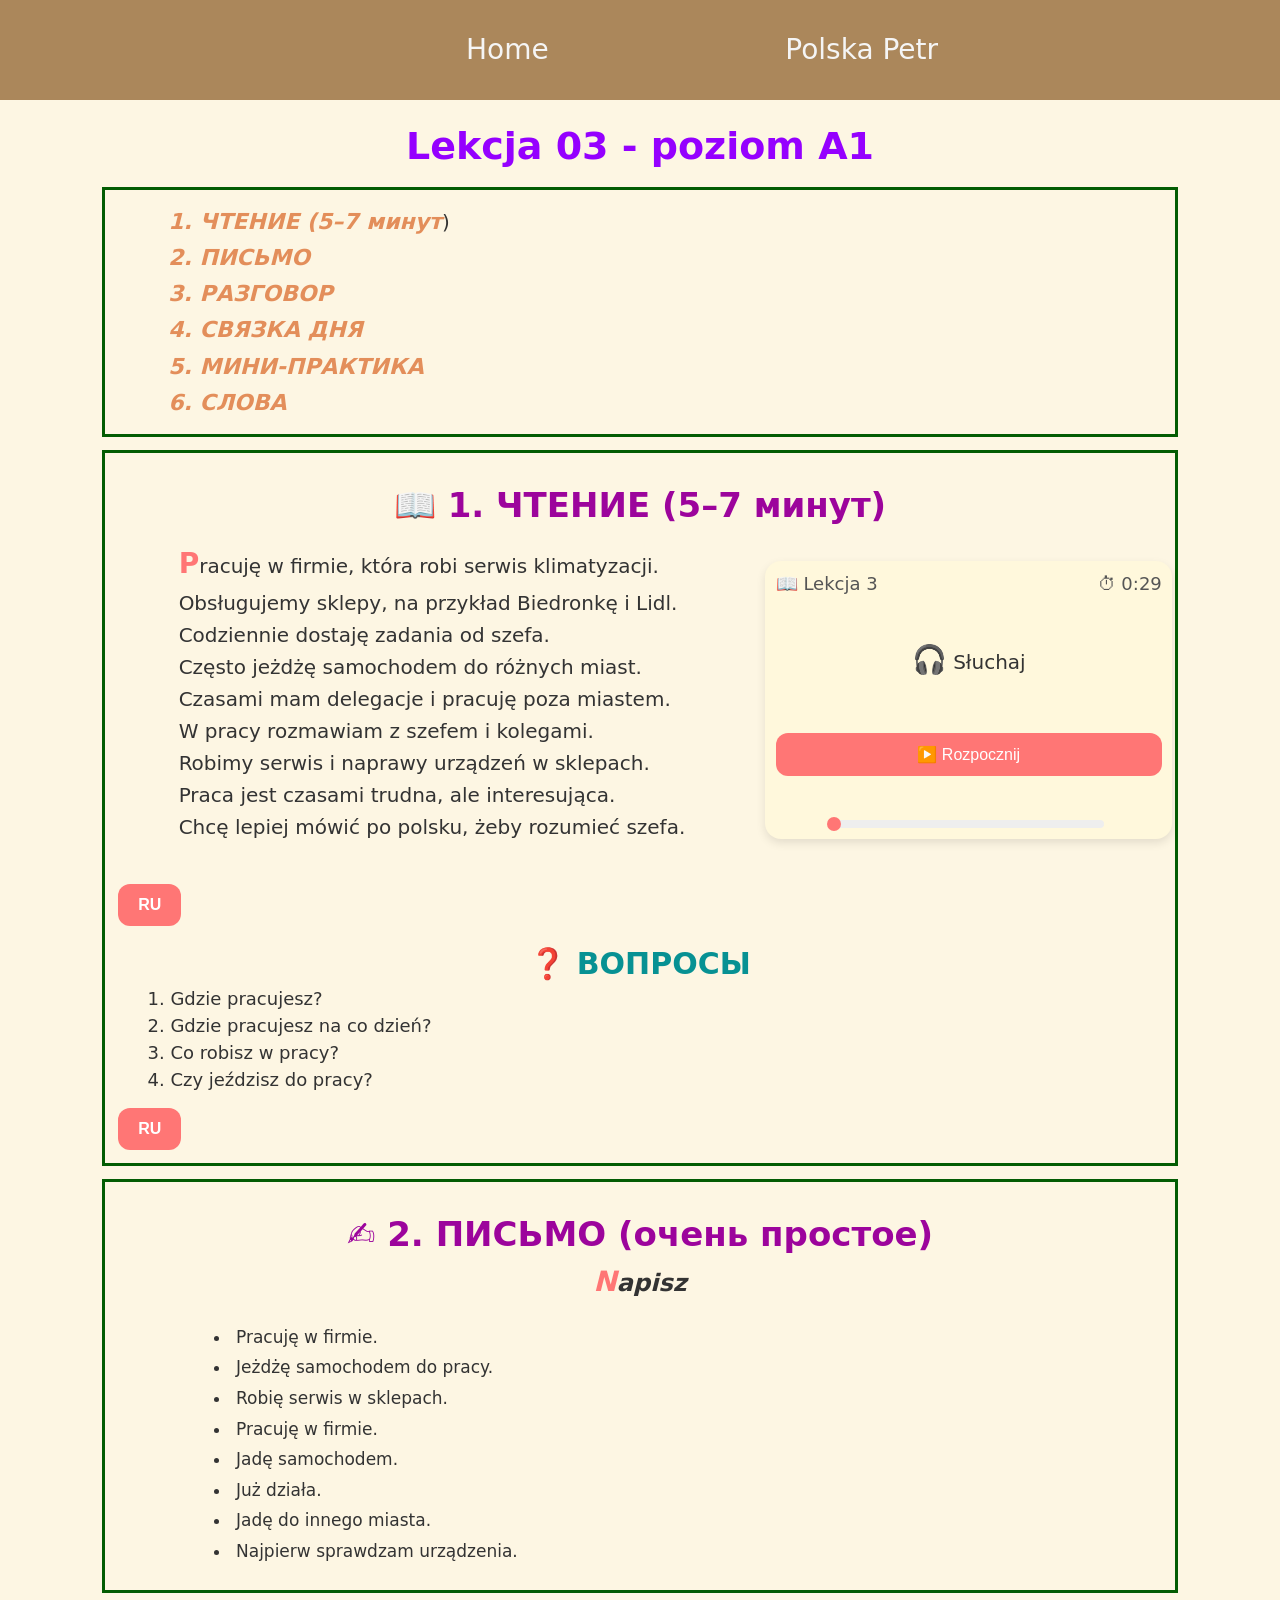
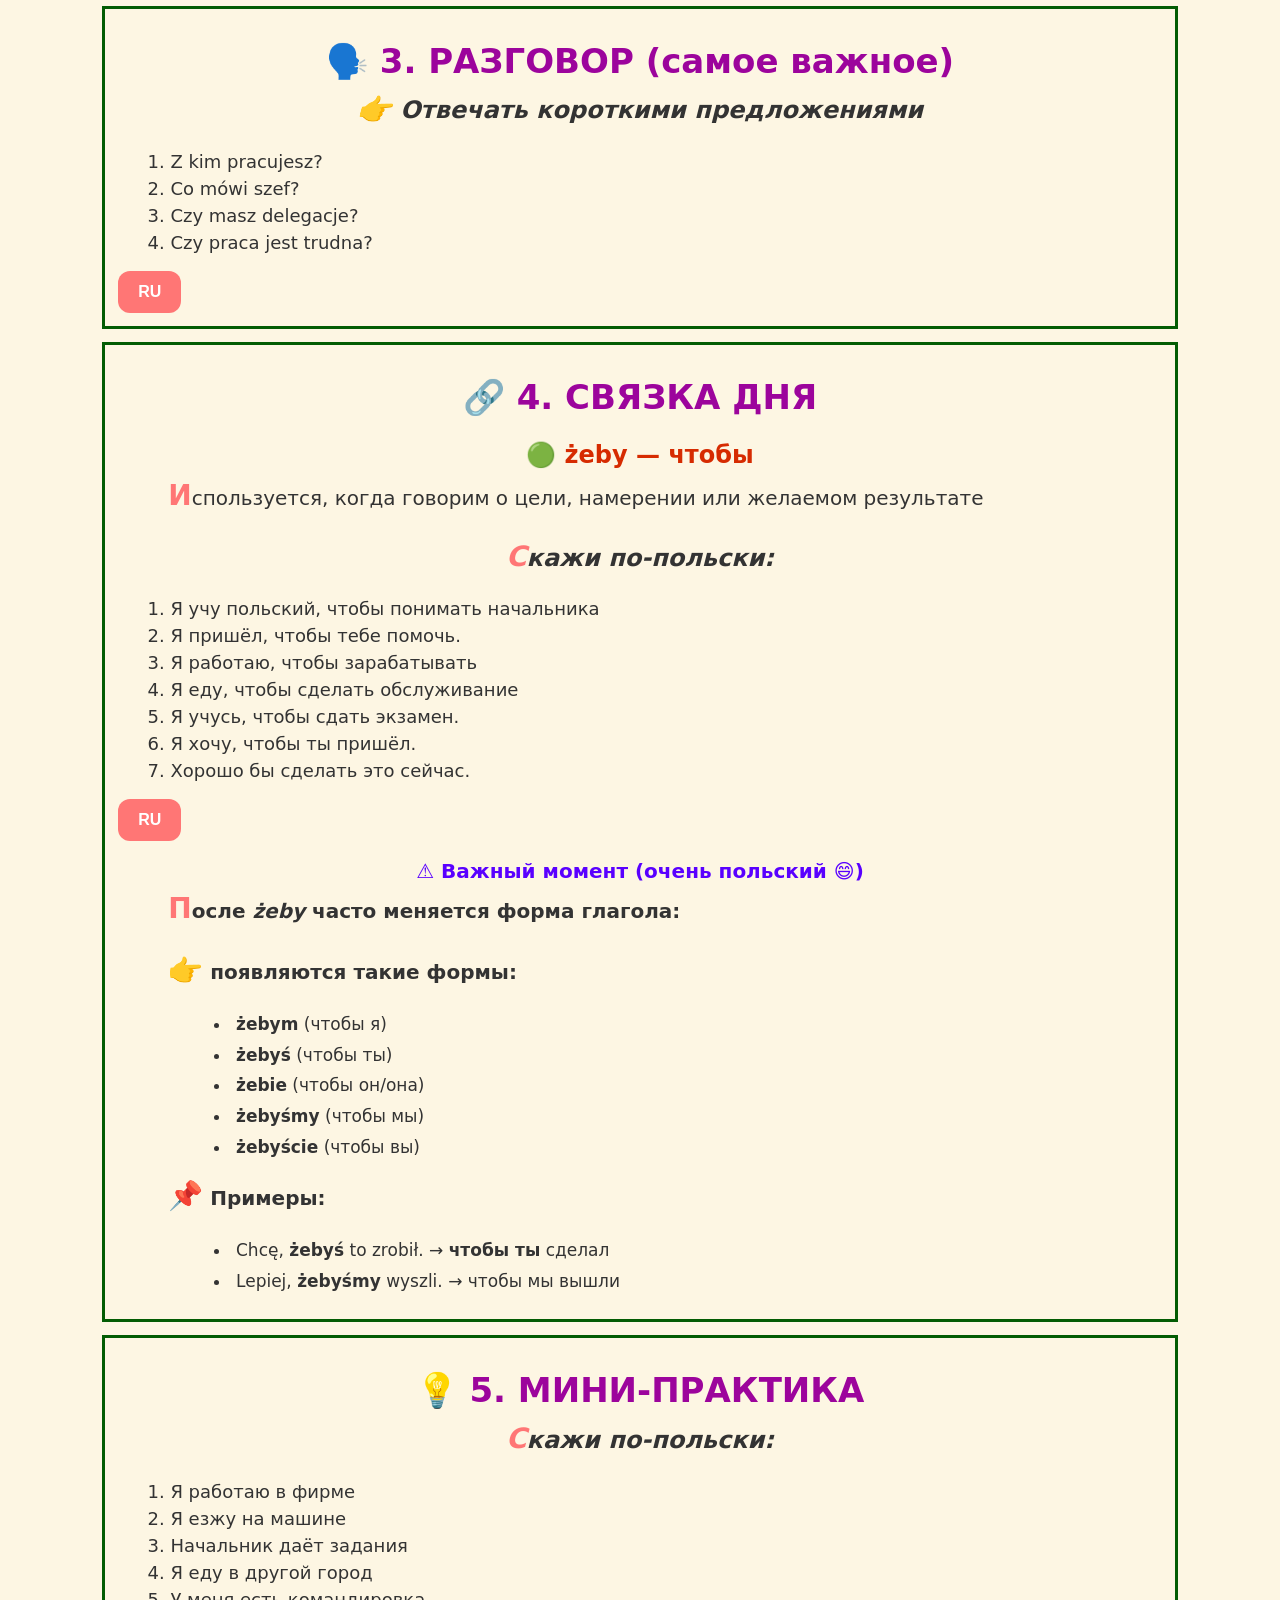
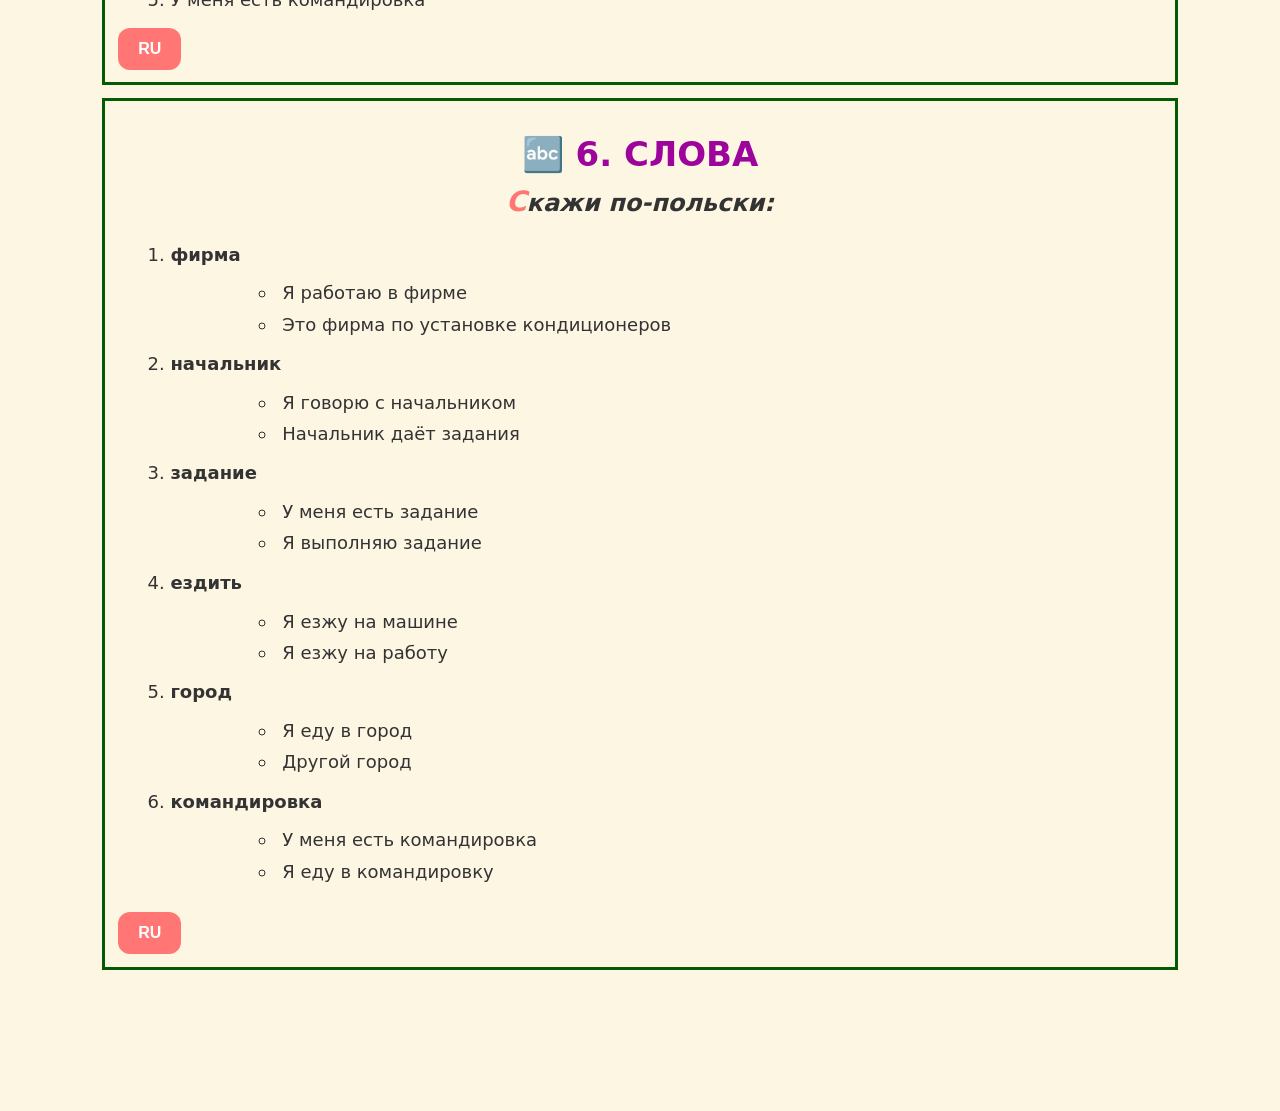
<file: Petr/lekcja03.html>
<!DOCTYPE html>
<html lang="en">

<head>
    <meta charset="UTF-8">
    <meta name="viewport" content="width=device-width, initial-scale=1.0">
    <title>Lekcja 03</title>
    <link rel="stylesheet" href="../styles/style.css">
    <link rel="stylesheet" href="../styles/styleTable.css">
    <link rel="stylesheet" href="../styles/styleText.css">
    <link rel="stylesheet" href="../styles/styleButton.css">
    <link rel="stylesheet" href="../styles/styleRu.css">
</head>

<body>
    <button class="back-to-top" id="backToTop" aria-label="Przejdź na początek strony" title="Na górę" type="button">
        <!-- chevron up icon -->
        <svg viewBox="0 0 24 24" aria-hidden="true" focusable="false">
            <path fill="currentColor" d="M7.41 15.41L12 10.83l4.59 4.58L18 14l-6-6-6 6z"></path>
        </svg>
    </button>
    <header>

        <ul class="header">
            <li><a href="../index.html">Home</a></li>
            <li><a href="./indexPetr.html">Polska Petr</a></li>
        </ul>
    </header>
    <main class="wrapper">
        <h1>Lekcja 03 - poziom A1</h1>
        <div class="spis">
            <p><a href="#01">1. ЧТЕНИЕ (5–7 минут</a>)</p>
            <p><a href="#02">2. ПИСЬМО</a></p>
            <p><a href="#03">3. РАЗГОВОР</a></p>
            <p><a href="#04">4. СВЯЗКА ДНЯ</a></p>
            <p><a href="#05">5. МИНИ-ПРАКТИКА</a></p>
            <p><a href="#06">6. СЛОВА</a></p>
        </div>

        <!-- 📖 1. ЧТЕНИЕ (5–7 минут) -->
        <section class="text" id="01">
            <h2 id="I">📖 1. ЧТЕНИЕ (5–7 минут)</h2>
            <div class="two">
                <p>
                    Pracuję w firmie, która robi serwis klimatyzacji. <br>
                    Obsługujemy sklepy, na przykład Biedronkę i Lidl.<br>
                    Codziennie dostaję zadania od szefa.<br>
                    Często jeżdżę samochodem do różnych miast.<br>
                    Czasami mam delegacje i pracuję poza miastem.<br>
                    W pracy rozmawiam z szefem i kolegami.<br>
                    Robimy serwis i naprawy urządzeń w sklepach.<br>
                    Praca jest czasami trudna, ale interesująca.<br>
                    Chcę lepiej mówić po polsku, żeby rozumieć szefa.
                </p>
                <div class="audio-card">

                    <div class="audio-info">
                        <span>📖 Lekcja 3</span>
                        <span id="audioTime">⏱ ...</span>
                    </div>

                    <div class="audio-header">
                        <p>🎧 Słuchaj</p>
                    </div>

                    <button id="playBtn">▶️ Rozpocznij</button>

                    <div class="progress-container" id="progressContainer">
                        <div class="progress" id="progress"></div>
                        <div class="progress-thumb" id="thumb"></div>
                    </div>

                    <audio id="audioPlayer" src="./audio/lekcja03.mp3"></audio>

                </div>
            </div>
            <!-- RU -->
            <div>
                <button class="ru-btn modal-trigger" data-modal="ru_1_1">RU</button>

                <div class="modal" data-modal="ru_1_1">
                    <div class="modal-content">
                        <span class="close">&times;</span>
                        <table class="lesson-table">
                            <tr>
                                <th>🇵🇱 Польский</th>
                                <th>🇷🇺 Русский</th>
                            </tr>
                            <tr>
                                <td>
                                    Pracuję w firmie, która robi serwis klimatyzacji.
                                </td>
                                <td>
                                    Я работаю в фирме, которая обслуживает кондиционеры.
                                </td>
                            </tr>
                            <tr>
                                <td>
                                    Obsługujemy sklepy, na przykład Biedronkę i Lidl.
                                </td>
                                <td>
                                    Мы обслуживаем магазины, например Biedronka и Lidl.
                                </td>
                            </tr>
                            <tr>
                                <td>
                                    Codziennie dostaję zadania od szefa.
                                </td>
                                <td>
                                    Каждый день я получаю задания от начальника.
                                </td>
                            </tr>
                            <tr>
                                <td>
                                    Często jeżdżę samochodem do różnych miast.
                                </td>
                                <td>
                                    Я часто езжу на машине в разные города.
                                </td>
                            </tr>
                            <tr>
                                <td>Czasami mam delegacje i pracuję poza miastem.</td>
                                <td>Иногда у меня командировки, и я работаю за городом.</td>
                            </tr>
                            <tr>
                                <td>W pracy rozmawiam z szefem i kolegami.</td>
                                <td>На работе я разговариваю с начальником и коллегами.</td>
                            </tr>
                            <tr>
                                <td>Robimy serwis i naprawy urządzeń w sklepach.</td>
                                <td>Мы делаем обслуживание и ремонт оборудования в магазинах.</td>
                            </tr>
                            <tr>
                                <td>Praca jest czasami trudna, ale interesująca.</td>
                                <td>Работа иногда сложная, но интересная.</td>
                            </tr>
                            <tr>
                                <td>Chcę lepiej mówić po polsku, żeby rozumieć szefa.</td>
                                <td>Я хочу лучше говорить по-польски, чтобы понимать начальника.</td>
                            </tr>
                        </table>
                    </div>
                </div>
            </div>
            <!-- end RU -->
            <h3>❓ ВОПРОСЫ </h3>
            <ol>
                <li>Gdzie pracujesz?</li>
                <li>Gdzie pracujesz na co dzień?</li>
                <li>Co robisz w pracy?</li>
                <li>Czy jeździsz do pracy?</li>
            </ol>
            <div>
                <button class="ru-btn modal-trigger" data-modal="ru_1">RU</button>

                <div class="modal" data-modal="ru_1">
                    <div class="modal-content">
                        <span class="close">&times;</span>
                        <table class="lesson-table">
                            <tr>
                                <th>🇵🇱 Польский</th>
                                <th>🇷🇺 Русский</th>
                            </tr>
                            <tr>
                                <td>
                                    <b>1. Gdzie pracujesz?</b> <br>
                                    <span>Pracuję w firmie.</span><br>
                                    <span>Robimy serwis klimatyzacji.</span>
                                </td>
                                <td>
                                    <b>1. Где ты работаешь?</b><br>
                                    <span>Я работаю в фирме.</span><br>
                                    <span>Мы обслуживаем кондиционеры.</span>
                                </td>
                            </tr>
                            <tr>
                                <td>
                                    <b>2. Gdzie pracujesz na co dzień?</b> <br>
                                    <span>Pracuję w sklepach.</span> <br>
                                    <span>Na przykład w Biedronce i Lidlu.</span>
                                </td>
                                <td>
                                    <b>2. Где ты работаешь каждый день?</b> <br>
                                    <span>Я работаю в магазинах.</span> <br>
                                    <span>Например, в Biedronce и Lidl.</span>
                                </td>
                            </tr>
                            <tr>
                                <td>
                                    <b>3. Co robisz w pracy?</b> <br>
                                    <span>Robię serwis i naprawy.</span> <br>
                                    <span>Sprawdzam urządzenia.</span>
                                </td>
                                <td>
                                    <b>3. Что ты делаешь на работе?</b> <br>
                                    <span>Я делаю обслуживание и ремонт.</span> <br>
                                    <span>Проверяю оборудование.</span>
                                </td>
                            </tr>
                            <tr>
                                <td>
                                    <b>4. Czy jeździsz do pracy?</b> <br>
                                    <span>Tak, jeżdżę samochodem.</span> <br>
                                    <span>Często jeżdżę do innych miast.</span>
                                </td>
                                <td>
                                    <b>4. Ты ездишь на работу?</b> <br>
                                    <span>Да, я езжу на машине.</span> <br>
                                    <span>Часто езжу в другие города.</span>
                                </td>
                            </tr>
                        </table>
                    </div>
                </div>
            </div>


        </section>
        <!-- 2. ПИСЬМО -->
        <section class="text" id="02">
            <h2>✍️ 2. ПИСЬМО (очень простое)</h2>
            <p class="p22">Napisz</p>
            <ul>
                <li>Pracuję w firmie. </li>
                <li>Jeżdżę samochodem do pracy. </li>
                <li>Robię serwis w sklepach.</li>
                <li>Pracuję w firmie.</li>
                <li>Jadę samochodem.</li>
                <li>Już działa.</li>
                <li>Jadę do innego miasta.</li>
                <li>Najpierw sprawdzam urządzenia.</li>
            </ul>
        </section>
        <!--  3. РАЗГОВОР  -->
        <section class="text" id="03">
            <h2>🗣️ 3. РАЗГОВОР (самое важное)</h2>
            <p class="p22">👉 Отвечать короткими предложениями</p>
            <ol>
                <li>Z kim pracujesz?</li>
                <li>Co mówi szef?</li>
                <li>Czy masz delegacje?</li>
                <li>Czy praca jest trudna?</li>
            </ol>
            <div>
                <button class="ru-btn modal-trigger" data-modal="ru_3">RU</button>

                <div class="modal" data-modal="ru_3">
                    <div class="modal-content">
                        <span class="close">&times;</span>
                        <table class="lesson-table">
                            <tr>
                                <th>🇵🇱 Польский</th>
                                <th>🇷🇺 Русский</th>
                            </tr>
                            <tr>
                                <td>
                                    <b>1. Z kim pracujesz?</b> <br>
                                    <span>Pracuję z szefem.</span><br>
                                    <span>Pracuję z kolegami.</span> <br>
                                    <span>Rozmawiam z nimi w pracy.</span>
                                </td>
                                <td>
                                    <b>1. С кем ты работаешь??</b><br>
                                    <span>Я работаю с начальником</span><br>
                                    <span>Я работаю с коллегами.</span> <br>
                                    <span>Я разговариваю с ними на работе.</span>
                                </td>
                            </tr>
                            <tr>
                                <td>
                                    <b>2. Co mówi szef?</b> <br>
                                    <span>Szef daje zadania.</span> <br>
                                    <span>Mówi, co mam robić.</span> <br>
                                    <span>Słucham szefa.</span>
                                </td>
                                <td>
                                    <b>2. Что говорит начальник?</b> <br>
                                    <span>Начальник даёт задания.</span> <br>
                                    <span>Говорит, что мне делать.</span> <br>
                                    <span>Я слушаю начальника.</span>
                                </td>
                            </tr>
                            <tr>
                                <td>
                                    <b>3. Czy masz delegacje?</b> <br>
                                    <span>Tak, mam delegacje.</span> <br>
                                    <span>Pracuję w innych miastach.</span> <br>
                                    <span>Czasami śpię w hotelu.</span>
                                </td>
                                <td>
                                    <b>3. У тебя есть командировки?</b> <br>
                                    <span>Да, у меня есть командировки.</span> <br>
                                    <span>Я работаю в других городах.</span> <br>
                                    <span>Иногда я сплю в отеле.</span>
                                </td>
                            </tr>
                            <tr>
                                <td>
                                    <b>4. Czy praca jest trudna?</b> <br>
                                    <span>Czasami jest trudna.</span> <br>
                                    <span>Ale jest ciekawa.</span> <br>
                                    <span>Lubię tę pracę.</span>
                                </td>
                                <td>
                                    <b>4. Работа сложная?</b> <br>
                                    <span>Иногда она сложная.</span> <br>
                                    <span>Но она интересная.</span> <br>
                                    <span>Мне нравится эта работа.</span>
                                </td>
                            </tr>
                        </table>
                    </div>
                </div>
            </div>
        </section>
        <!-- 4.  СВЯЗКА ДНЯ -->
        <section class="text" id="04">
            <h2>🔗 4. СВЯЗКА ДНЯ</h2>
            <h5>🟢 żeby — чтобы</h5>
            <p>Используется, когда говорим о цели, намерении или желаемом результате</p>
            <p class="p22">Скажи по-польски:</p>
            <ol>
                <li>Я учу польский, чтобы понимать начальника</li>
                <li>Я пришёл, чтобы тебе помочь.</li>
                <li>Я работаю, чтобы зарабатывать</li>
                <li>Я еду, чтобы сделать обслуживание</li>
                <li>Я учусь, чтобы сдать экзамен.</li>
                <li>Я хочу, чтобы ты пришёл.</li>
                <li>Хорошо бы сделать это сейчас.</li>
            </ol>
            <div>
                <button class="ru-btn modal-trigger" data-modal="ru_4">RU</button>
                <div class="modal" data-modal="ru_4">
                    <div class="modal-content">
                        <span class="close">&times;</span>
                        <table class="lesson-table">
                            <tr>
                                <th>🇵🇱 Польский</th>
                                <th>🇷🇺 Русский</th>
                            </tr>
                            <tr>
                                <td>
                                    1. Я учу польский, чтобы понимать начальника
                                </td>
                                <td>
                                    1. Uczę się polskiego, żeby rozumieć szefa
                                </td>
                            </tr>
                            <tr>
                                <td>
                                    2. Я пришёл, чтобы тебе помочь.
                                </td>
                                <td>
                                    2. Przyszedłem, żeby ci pomóc.
                                </td>
                            </tr>
                            <tr>
                                <td>
                                    3. Я работаю, чтобы зарабатывать
                                </td>
                                <td>
                                    3. Uczę się polskiego, żeby rozumieć szefa
                                </td>
                            </tr>
                            <tr>
                                <td>4. Я еду, чтобы сделать обслуживание</td>
                                <td>4. Jadę, żeby zrobić serwis</td>
                            </tr>
                            <tr>
                                <td>5. Я учусь, чтобы сдать экзамен.</td>
                                <td>5. Uczę się, żeby zdać egzamin.</td>
                            </tr>
                            <tr>
                                <td>6. Я хочу, чтобы ты пришёл.</td>
                                <td>6. Chcę, żebyś przyszedł.</td>
                            </tr>
                            <tr>
                                <td>7. Хорошо бы сделать это сейчас.</td>
                                <td>7. Dobrze byłoby to zrobić teraz.</td>
                            </tr>
                        </table>
                    </div>
                </div>
            </div>
            <h6>⚠️ Важный момент (очень польский 😄)</h6>
            <p><b>После <em>żeby</em> часто меняется форма глагола:</b></p>
            <p><b>👉 появляются такие формы:</b></p>
            <ul>
                <li><b>żebym</b> (чтобы я)</li>
                <li><b>żebyś</b> (чтобы ты)</li>
                <li><b>żebie</b> (чтобы он/она)</li>
                <li><b>żebyśmy</b> (чтобы мы)</li>
                <li><b>żebyście</b> (чтобы вы)</li>
            </ul>
            <p><b>📌 Примеры:</b></p>
            <ul>
                <li>Chcę, <b>żebyś</b> to zrobił. → <b>чтобы ты</b> сделал</li>
                <li>Lepiej, <b>żebyśmy</b> wyszli. → <b></b>чтобы мы</b> вышли</li>
            </ul>
        </section>
        <!--  5. МИНИ-ПРАКТИКА   -->
        <section class="text" id="05">
            <h2>💡 5. МИНИ-ПРАКТИКА </h2>
            <p class="p22">Скажи по-польски:</p>
            <ol>
                <li>Я работаю в фирме</li>
                <li>Я езжу на машине</li>
                <li>Начальник даёт задания</li>
                <li>Я еду в другой город</li>
                <li>У меня есть командировка</li>
            </ol>
            <div>
                <button class="ru-btn modal-trigger" data-modal="ru_5">RU</button>

                <div class="modal" data-modal="ru_5">
                    <div class="modal-content">
                        <span class="close">&times;</span>
                        <ol>
                            <li>Pracuję w firmie</li>
                            <li>Jadę samochodem</li>
                            <li>Szef daje zadania</li>
                            <li>Jadę do innego miasta</li>
                            <li>Mam delegację</li>
                        </ol>
                    </div>
                </div>
            </div>
        </section>
        <!--  6. СЛОВА  -->
        <section class="text" id="06">
            <h2>🔤 6. СЛОВА</h2>
            <p class="p22">Скажи по-польски:</p>
            <ol>
                <li>
                    <b>фирма</b>
                    <ul>
                        <li>Я работаю в фирме</li>
                        <li>Это фирма по установке кондиционеров</li>
                    </ul>
                </li>
                <li>
                    <b>начальник</b>
                    <ul>
                        <li>Я говорю с начальником</li>
                        <li>Начальник даёт задания</li>
                    </ul>
                </li>
                <li>
                    <b>задание</b>
                    <ul>
                        <li>У меня есть задание</li>
                        <li>Я выполняю задание</li>
                    </ul>
                </li>
                <li>
                    <b>ездить</b>
                    <ul>
                        <li>Я езжу на машине</li>
                        <li>Я езжу на работу</li>
                    </ul>
                </li>
                <li>
                    <b>город</b>
                    <ul>
                        <li>Я еду в город</li>
                        <li>Другой город</li>
                    </ul>
                </li>
                <li>
                    <b>командировка</b>
                    <ul>
                        <li>У меня есть командировка</li>
                        <li>Я еду в командировку</li>
                    </ul>
                </li>

            </ol>

            <div>
                <button class="ru-btn modal-trigger" data-modal="ru_6">RU</button>

                <div class="modal" data-modal="ru_6">
                    <div class="modal-content">
                        <span class="close">&times;</span>
                        <div class="two">
                            <ol>
                                <li>
                                    <b>фирма</b>
                                    <ul>
                                        <li>Я работаю в фирме</li>
                                        <li>Это фирма по установке кондиционеров</li>
                                    </ul>
                                </li>
                                <li>
                                    <b>начальник</b>
                                    <ul>
                                        <li>Я говорю с начальником</li>
                                        <li>Начальник даёт задания</li>
                                    </ul>
                                </li>
                                <li>
                                    <b>задание</b>
                                    <ul>
                                        <li>У меня есть задание</li>
                                        <li>Я выполняю задание</li>
                                    </ul>
                                </li>
                                <li>
                                    <b>ездить</b>
                                    <ul>
                                        <li>Я езжу на машине</li>
                                        <li>Я езжу на работу</li>
                                    </ul>
                                </li>
                                <li>
                                    <b>город</b>
                                    <ul>
                                        <li>Я еду в город</li>
                                        <li>Другой город</li>
                                    </ul>
                                </li>
                                <li>
                                    <b>командировка</b>
                                    <ul>
                                        <li>У меня есть командировка</li>
                                        <li>Я еду в командировку</li>
                                    </ul>
                                </li>

                            </ol>
                            <ol>
                                <li>
                                    <b>firma</b>
                                    <ul>
                                        <li>Pracuję w firmie</li>
                                        <li>To firma po instalacji klimatyzacji</li>
                                    </ul>
                                </li>
                                <li>
                                    <b>szef</b>
                                    <ul>
                                        <li>Rozmawiam z szefem</li>
                                        <li>Szef daje zadania</li>
                                    </ul>
                                </li>
                                <li>
                                    <b>zadanie</b>
                                    <ul>
                                        <li>Mam zadanie</li>
                                        <li>Robię zadanie</li>
                                    </ul>
                                </li>
                                <li>
                                    <b>jeździć</b>
                                    <ul>
                                        <li>Jeżdżę samochodem</li>
                                        <li>Jeżdżę do pracy</li>
                                    </ul>
                                </li>
                                <li>
                                    <b>miasto</b>
                                    <ul>
                                        <li>Jadę do miasta</li>
                                        <li>Inne miasto</li>
                                    </ul>
                                </li>
                                <li>
                                    <b>delegacja</b>
                                    <ul>
                                        <li>U mnie jest delegacja</li>
                                        <li>Jeżdżę w delegację</li>
                                    </ul>
                                </li>
                            </ol>
                        </div>
                    </div>
                </div>
            </div>
        </section>






    </main>
    <script src="../js/audio.js"></script>
    <script src="../js/button.js"></script>
    <script src="../js/imageZum.js"></script>
    <script src="../js/scriptRu.js"></script>

</body>

</html>
</file>
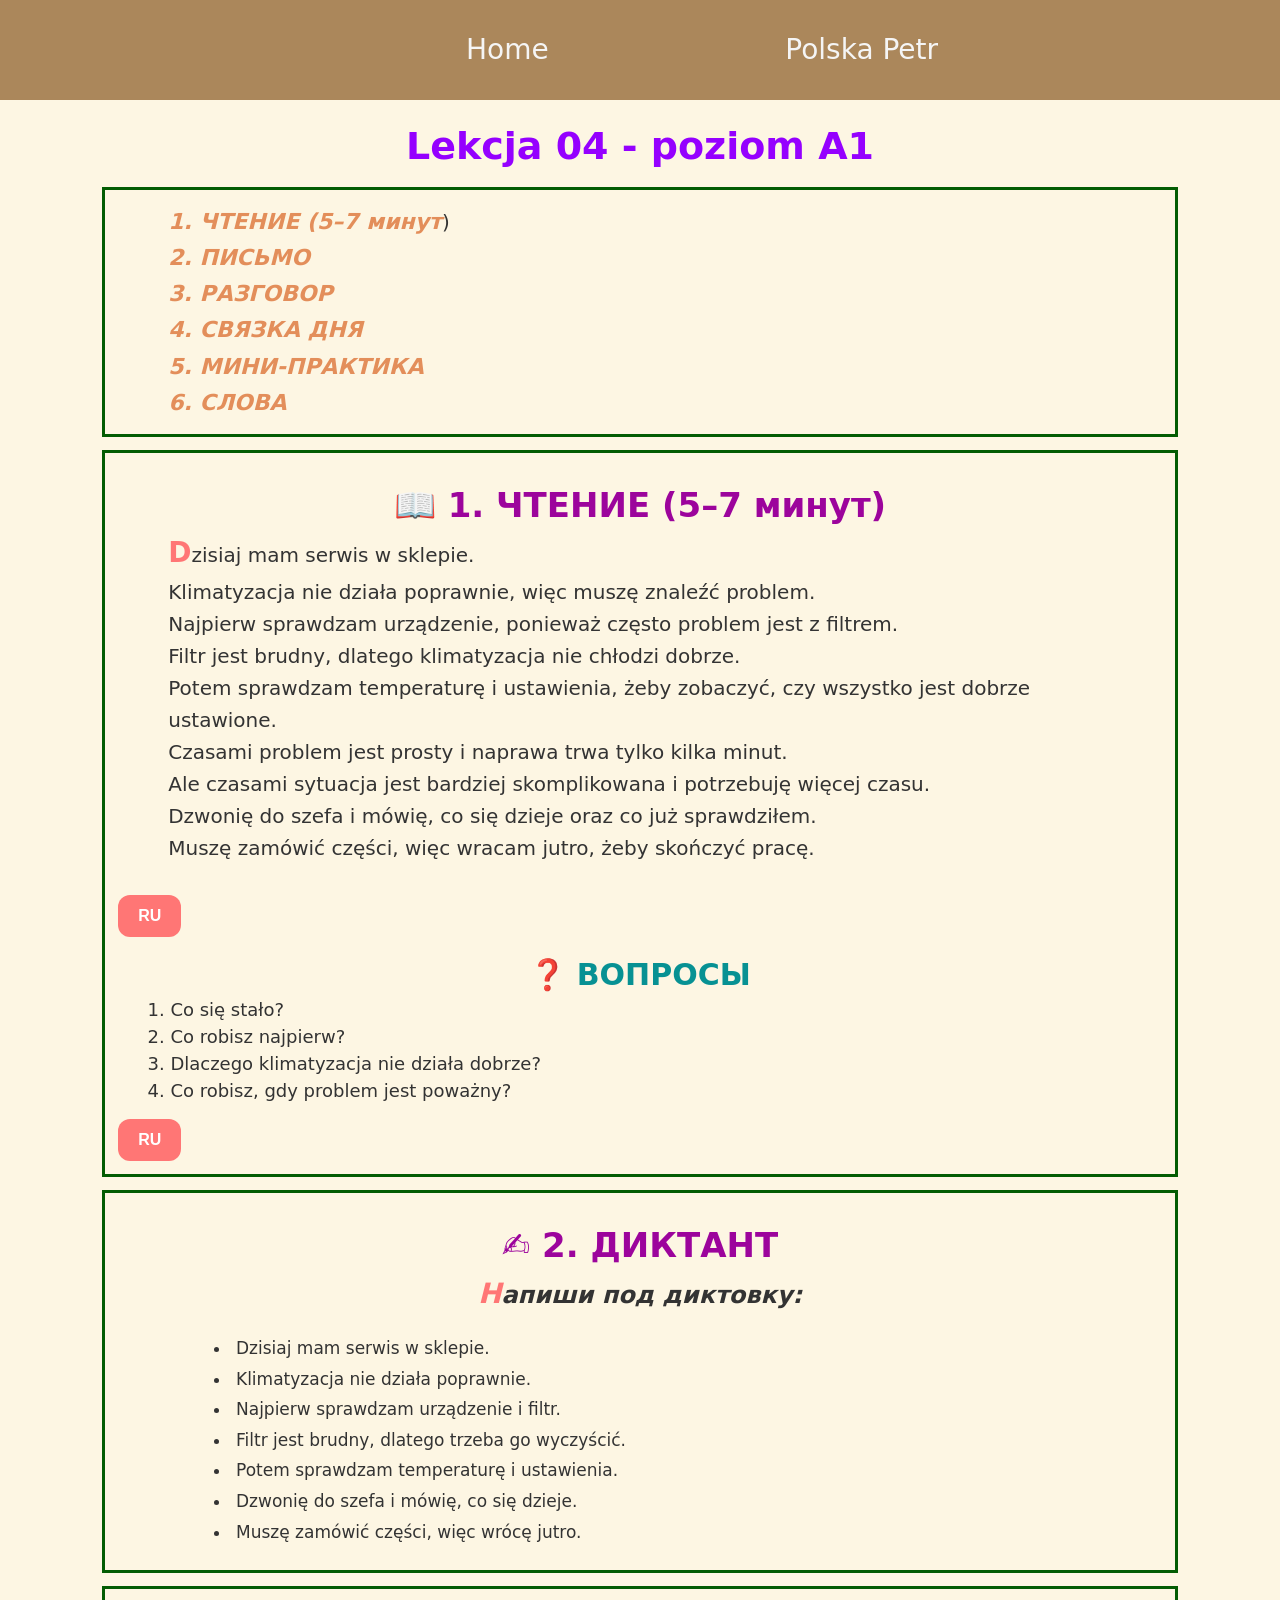
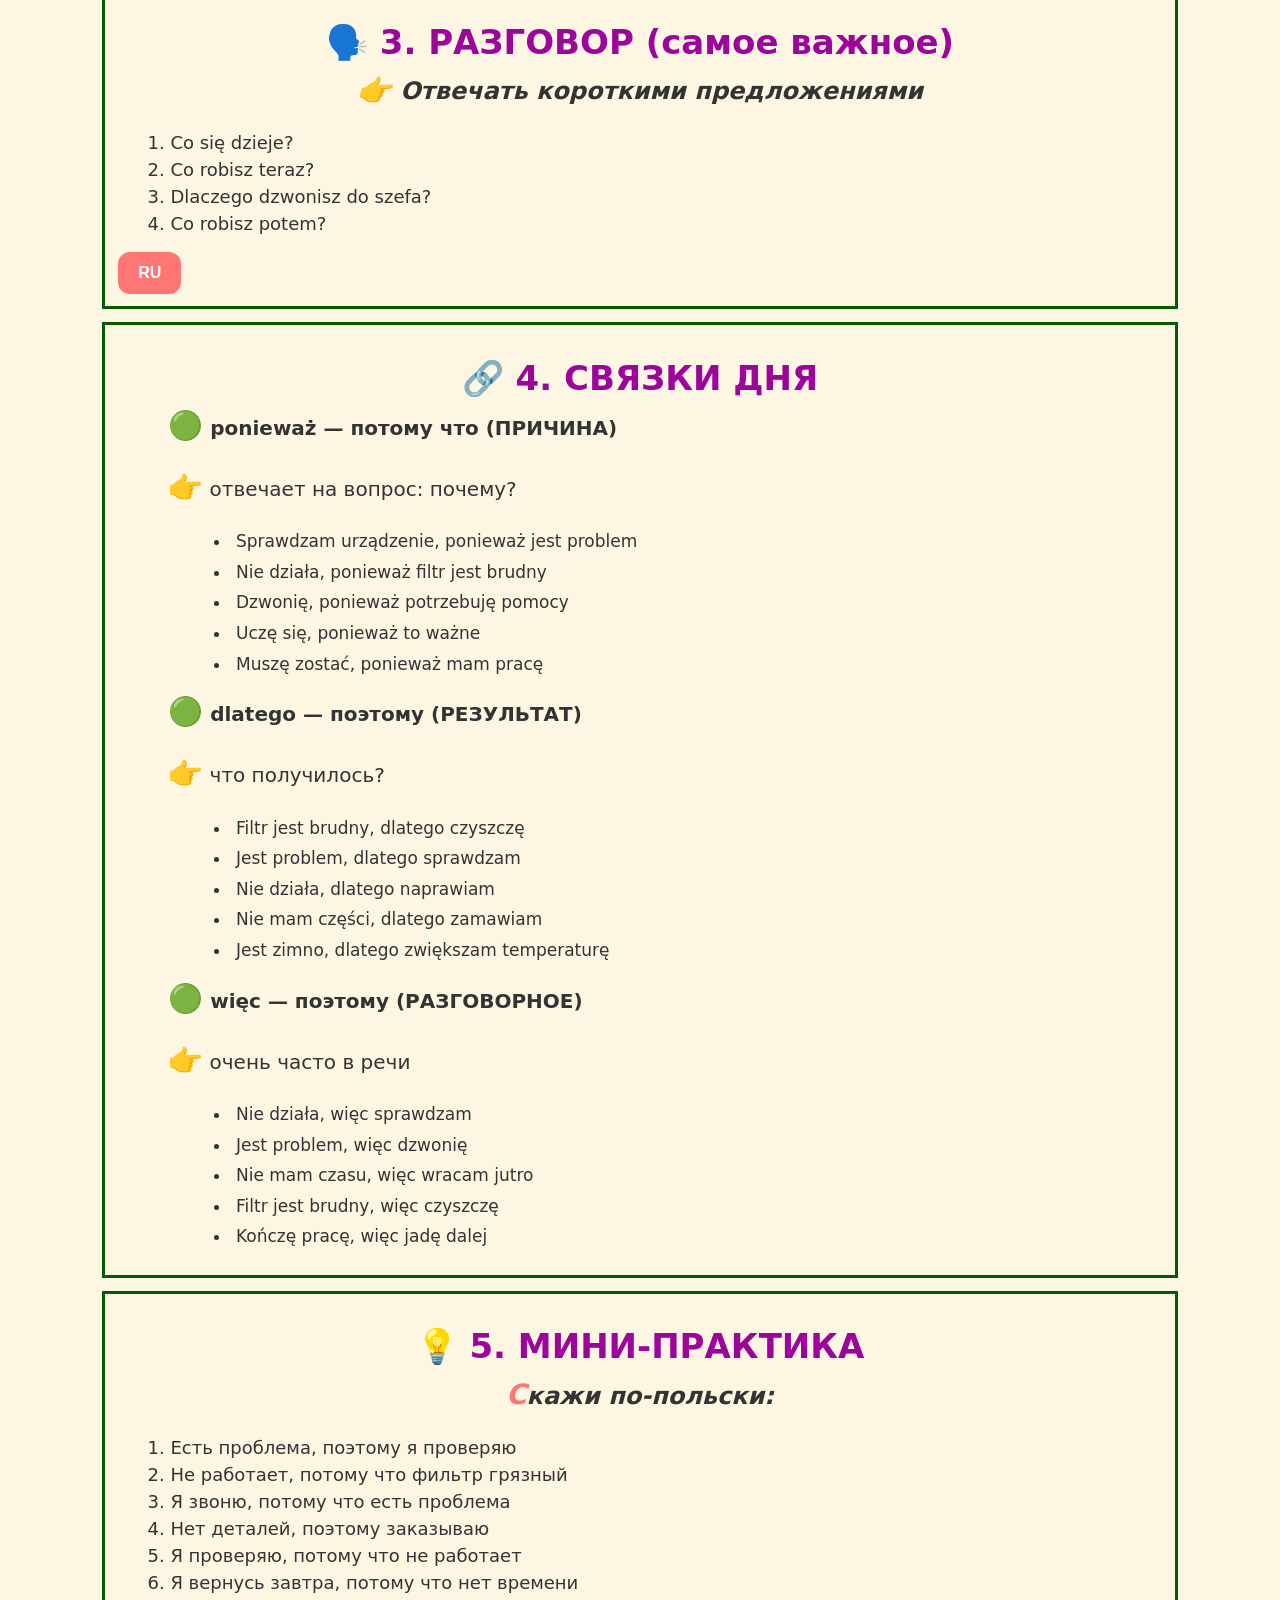
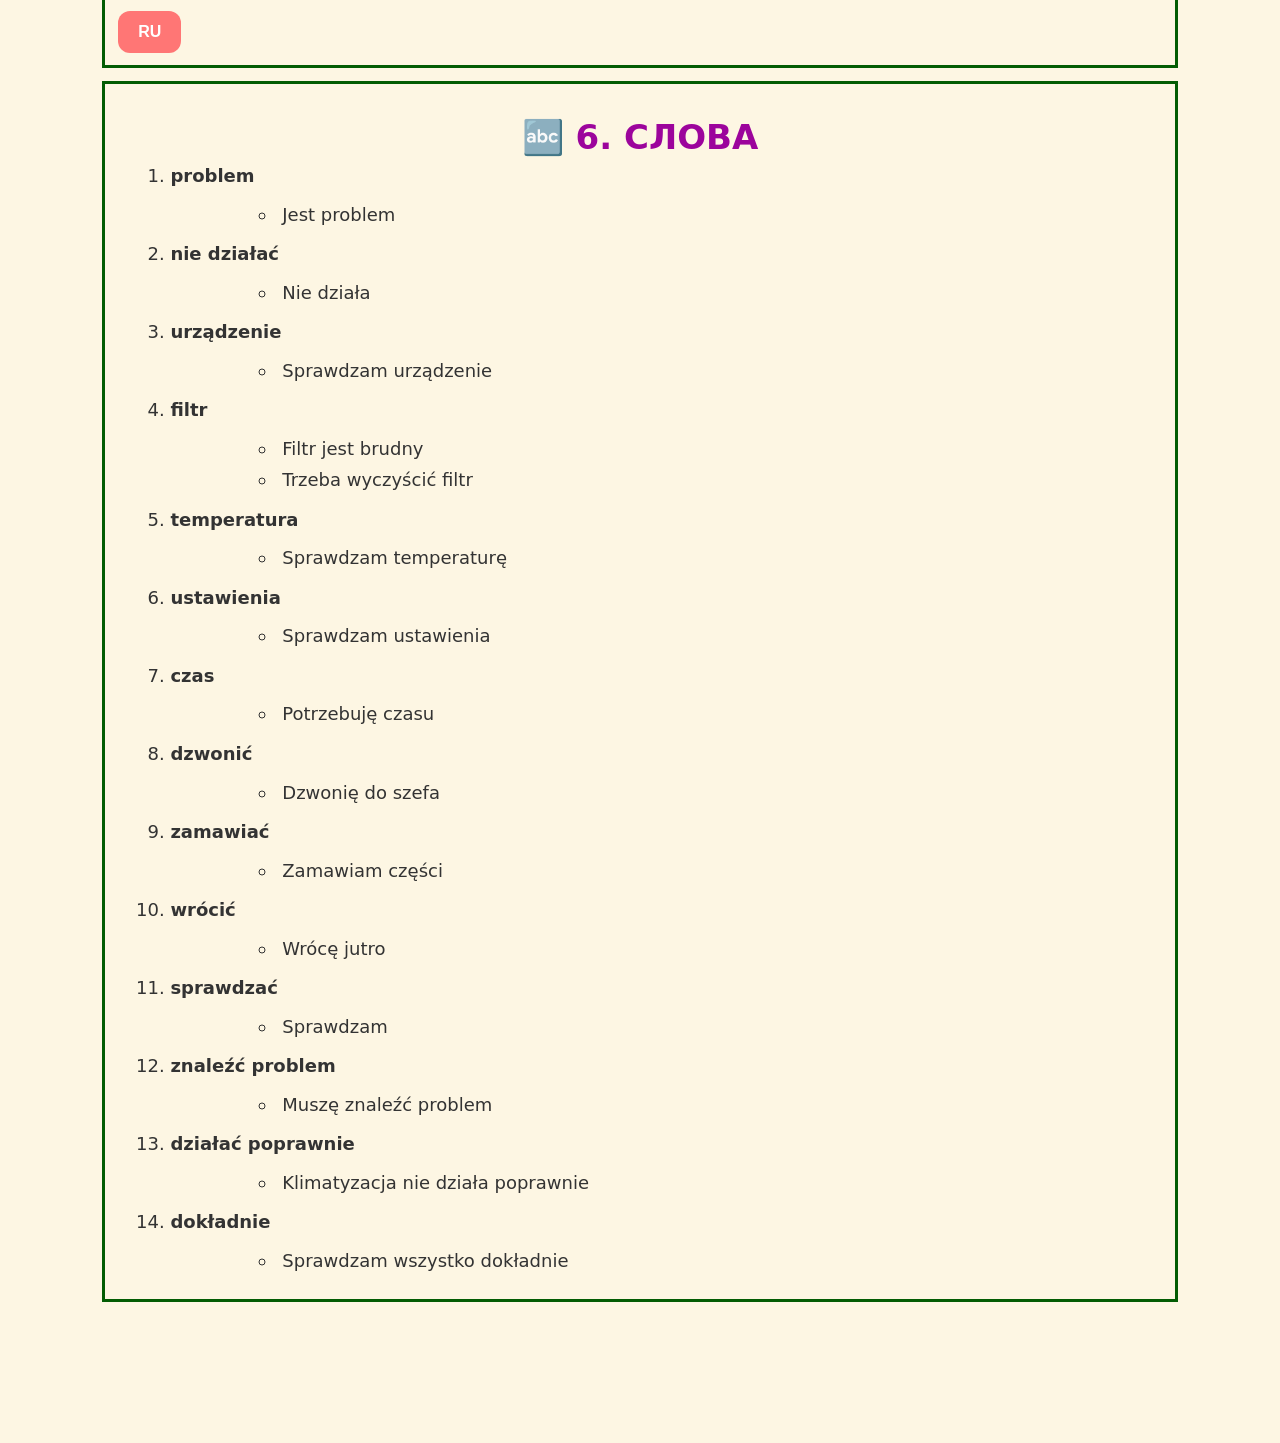
<file: Petr/lekcja04.html>
<!DOCTYPE html>
<html lang="en">

<head>
    <meta charset="UTF-8">
    <meta name="viewport" content="width=device-width, initial-scale=1.0">
    <title>Lekcja 04</title>
    <link rel="stylesheet" href="../styles/style.css">
    <link rel="stylesheet" href="../styles/styleTable.css">
    <link rel="stylesheet" href="../styles/styleText.css">
    <link rel="stylesheet" href="../styles/styleButton.css">
    <link rel="stylesheet" href="../styles/styleRu.css">
</head>

<body>
    <button class="back-to-top" id="backToTop" aria-label="Przejdź na początek strony" title="Na górę" type="button">
        <!-- chevron up icon -->
        <svg viewBox="0 0 24 24" aria-hidden="true" focusable="false">
            <path fill="currentColor" d="M7.41 15.41L12 10.83l4.59 4.58L18 14l-6-6-6 6z"></path>
        </svg>
    </button>
    <header>

        <ul class="header">
            <li><a href="../index.html">Home</a></li>
            <li><a href="./indexPetr.html">Polska Petr</a></li>
        </ul>
    </header>
    <main class="wrapper">
        <h1>Lekcja 04 - poziom A1</h1>
        <div class="spis">
            <p><a href="#01">1. ЧТЕНИЕ (5–7 минут</a>)</p>
            <p><a href="#02">2. ПИСЬМО</a></p>
            <p><a href="#03">3. РАЗГОВОР</a></p>
            <p><a href="#04">4. СВЯЗКА ДНЯ</a></p>
            <p><a href="#05">5. МИНИ-ПРАКТИКА</a></p>
            <p><a href="#06">6. СЛОВА</a></p>
        </div>

        <!-- 📖 1. ЧТЕНИЕ (5–7 минут) -->
        <section class="text" id="01">
            <h2 id="I">📖 1. ЧТЕНИЕ (5–7 минут)</h2>

            <p>
                Dzisiaj mam serwis w sklepie.<br>
                Klimatyzacja nie działa poprawnie, więc muszę znaleźć problem.<br>
                Najpierw sprawdzam urządzenie, ponieważ często problem jest z filtrem.<br>
                Filtr jest brudny, dlatego klimatyzacja nie chłodzi dobrze.<br>
                Potem sprawdzam temperaturę i ustawienia, żeby zobaczyć, czy wszystko jest dobrze ustawione.<br>
                Czasami problem jest prosty i naprawa trwa tylko kilka minut.<br>
                Ale czasami sytuacja jest bardziej skomplikowana i potrzebuję więcej czasu.<br>
                Dzwonię do szefa i mówię, co się dzieje oraz co już sprawdziłem.<br>
                Muszę zamówić części, więc wracam jutro, żeby skończyć pracę.
            </p>

            <!-- RU -->
            <div>
                <button class="ru-btn modal-trigger" data-modal="ru_1_1">RU</button>

                <div class="modal" data-modal="ru_1_1">
                    <div class="modal-content">
                        <span class="close">&times;</span>
                        <table class="lesson-table">
                            <tr>
                                <th>🇵🇱 Польский</th>
                                <th>🇷🇺 Русский</th>
                            </tr>

                            <tr>
                                <td>Dzisiaj mam serwis w sklepie.</td>
                                <td>Сегодня у меня обслуживание в магазине.</td>
                            </tr>

                            <tr>
                                <td>Klimatyzacja nie działa poprawnie, więc muszę znaleźć problem.</td>
                                <td>Кондиционер работает неправильно, поэтому я должен найти проблему.</td>
                            </tr>

                            <tr>
                                <td>Najpierw sprawdzam urządzenie, ponieważ często problem jest z filtrem.</td>
                                <td>Сначала проверяю устройство, потому что часто проблема в фильтре.</td>
                            </tr>

                            <tr>
                                <td>Filtr jest brudny, dlatego klimatyzacja nie chłodzi dobrze.</td>
                                <td>Фильтр грязный, поэтому кондиционер плохо охлаждает.</td>
                            </tr>

                            <tr>
                                <td>Potem sprawdzam temperaturę i ustawienia, żeby zobaczyć, czy wszystko jest dobrze
                                    ustawione.</td>
                                <td>Потом проверяю температуру и настройки, чтобы увидеть, всё ли правильно настроено.
                                </td>
                            </tr>

                            <tr>
                                <td>Czasami problem jest prosty i naprawa trwa tylko kilka minut.</td>
                                <td>Иногда проблема простая и ремонт занимает всего несколько минут.</td>
                            </tr>

                            <tr>
                                <td>Ale czasami sytuacja jest bardziej skomplikowana i potrzebuję więcej czasu.</td>
                                <td>Но иногда ситуация более сложная, и мне нужно больше времени.</td>
                            </tr>

                            <tr>
                                <td>Dzwonię do szefa i mówię, co się dzieje oraz co już sprawdziłem.</td>
                                <td>Я звоню начальнику и говорю, что происходит и что уже проверил.</td>
                            </tr>

                            <tr>
                                <td>Muszę zamówić części, więc wracam jutro, żeby skończyć pracę.</td>
                                <td>Мне нужно заказать детали, поэтому я возвращаюсь завтра, чтобы закончить работу.
                                </td>
                            </tr>

                        </table>
                    </div>
                </div>
            </div>
            <!-- end RU -->

            <h3>❓ ВОПРОСЫ</h3>
            <ol>
                <li>Co się stało?</li>
                <li>Co robisz najpierw?</li>
                <li>Dlaczego klimatyzacja nie działa dobrze?</li>
                <li>Co robisz, gdy problem jest poważny?</li>
            </ol>

            <div>
                <button class="ru-btn modal-trigger" data-modal="ru_1">RU</button>

                <div class="modal" data-modal="ru_1">
                    <div class="modal-content">
                        <span class="close">&times;</span>
                        <table class="lesson-table">
                            <tr>
                                <th>🇵🇱 Польский</th>
                                <th>🇷🇺 Русский</th>
                            </tr>

                            <tr>
                                <td>
                                    <b>1. Co się stało?</b><br>
                                    <span>Klimatyzacja nie działa.</span><br>
                                    <span>Jest problem.</span>
                                </td>
                                <td>
                                    <b>1. Что случилось?</b><br>
                                    <span>Кондиционер не работает.</span><br>
                                    <span>Есть проблема.</span>
                                </td>
                            </tr>

                            <tr>
                                <td>
                                    <b>2. Co robisz najpierw?</b><br>
                                    <span>Sprawdzam urządzenie.</span><br>
                                    <span>Sprawdzam filtr.</span>
                                </td>
                                <td>
                                    <b>2. Что ты делаешь сначала?</b><br>
                                    <span>Проверяю устройство.</span><br>
                                    <span>Проверяю фильтр.</span>
                                </td>
                            </tr>

                            <tr>
                                <td>
                                    <b>3. Dlaczego klimatyzacja nie działa dobrze?</b><br>
                                    <span>Filtr jest brudny.</span><br>
                                    <span>Jest problem z urządzeniem.</span>
                                </td>
                                <td>
                                    <b>3. Почему кондиционер плохо работает?</b><br>
                                    <span>Фильтр грязный.</span><br>
                                    <span>Проблема с устройством.</span>
                                </td>
                            </tr>

                            <tr>
                                <td>
                                    <b>4. Co robisz, gdy problem jest poważny?</b><br>
                                    <span>Dzwonię do szefa.</span><br>
                                    <span>Zamawiam części.</span>
                                </td>
                                <td>
                                    <b>4. Что ты делаешь, если проблема серьёзная?</b><br>
                                    <span>Звоню начальнику.</span><br>
                                    <span>Заказываю детали.</span>
                                </td>
                            </tr>

                        </table>
                    </div>
                </div>
            </div>

        </section>

        <!-- 2. ДИКТАНТ -->
        <section class="text" id="02">
            <h2>✍️ 2. ДИКТАНТ</h2>
            <p class="p22">Напиши под диктовку:</p>
            <ul>
                <li>Dzisiaj mam serwis w sklepie.</li>
                <li>Klimatyzacja nie działa poprawnie.</li>
                <li>Najpierw sprawdzam urządzenie i filtr.</li>
                <li>Filtr jest brudny, dlatego trzeba go wyczyścić.</li>
                <li>Potem sprawdzam temperaturę i ustawienia.</li>
                <li>Dzwonię do szefa i mówię, co się dzieje.</li>
                <li>Muszę zamówić części, więc wrócę jutro.</li>
            </ul>
        </section>

        <!--  3. РАЗГОВОР  -->
        <section class="text" id="03">
            <h2>🗣️ 3. РАЗГОВОР (самое важное)</h2>
            <p class="p22">👉 Отвечать короткими предложениями</p>

            <ol>
                <li>Co się dzieje?</li>
                <li>Co robisz teraz?</li>
                <li>Dlaczego dzwonisz do szefa?</li>
                <li>Co robisz potem?</li>
            </ol>

            <div>
                <button class="ru-btn modal-trigger" data-modal="ru_3">RU</button>

                <div class="modal" data-modal="ru_3">
                    <div class="modal-content">
                        <span class="close">&times;</span>
                        <table class="lesson-table">
                            <tr>
                                <th>🇵🇱 Польский</th>
                                <th>🇷🇺 Русский</th>
                            </tr>

                            <tr>
                                <td>
                                    <b>1. Co się dzieje?</b> <br>
                                    <span>Klimatyzacja nie działa.</span><br>
                                    <span>Jest problem.</span><br>
                                    <span>Sprawdzam.</span>
                                </td>
                                <td>
                                    <b>1. Что происходит?</b><br>
                                    <span>Кондиционер не работает.</span><br>
                                    <span>Есть проблема.</span><br>
                                    <span>Проверяю.</span>
                                </td>
                            </tr>

                            <tr>
                                <td>
                                    <b>2. Co robisz teraz?</b> <br>
                                    <span>Sprawdzam urządzenie.</span><br>
                                    <span>Szukam problemu.</span><br>
                                    <span>Naprawiam.</span>
                                </td>
                                <td>
                                    <b>2. Что ты сейчас делаешь?</b><br>
                                    <span>Проверяю устройство.</span><br>
                                    <span>Ищу проблему.</span><br>
                                    <span>Ремонтирую.</span>
                                </td>
                            </tr>

                            <tr>
                                <td>
                                    <b>3. Dlaczego dzwonisz do szefa?</b> <br>
                                    <span>Dzwonię, ponieważ jest problem.</span><br>
                                    <span>Potrzebuję pomocy.</span><br>
                                    <span>Muszę zamówić części.</span>
                                </td>
                                <td>
                                    <b>3. Почему ты звонишь начальнику?</b><br>
                                    <span>Звоню, потому что есть проблема.</span><br>
                                    <span>Мне нужна помощь.</span><br>
                                    <span>Нужно заказать детали.</span>
                                </td>
                            </tr>

                            <tr>
                                <td>
                                    <b>4. Co robisz potem?</b> <br>
                                    <span>Wracam jutro.</span><br>
                                    <span>Kończę pracę.</span><br>
                                    <span>Informuję szefa.</span>
                                </td>
                                <td>
                                    <b>4. Что ты делаешь потом?</b><br>
                                    <span>Возвращаюсь завтра.</span><br>
                                    <span>Заканчиваю работу.</span><br>
                                    <span>Сообщаю начальнику.</span>
                                </td>
                            </tr>

                        </table>
                    </div>
                </div>
            </div>

        </section>

        <!-- 4. СВЯЗКИ ДНЯ -->
        <section class="text" id="04">
            <h2>🔗 4. СВЯЗКИ ДНЯ</h2>

            <p><b>🟢 ponieważ — потому что (ПРИЧИНА)</b></p>
            <p>👉 отвечает на вопрос: почему?</p>

            <ul>
                <li>Sprawdzam urządzenie, ponieważ jest problem</li>
                <li>Nie działa, ponieważ filtr jest brudny</li>
                <li>Dzwonię, ponieważ potrzebuję pomocy</li>
                <li>Uczę się, ponieważ to ważne</li>
                <li>Muszę zostać, ponieważ mam pracę</li>
            </ul>

            <p><b>🟢 dlatego — поэтому (РЕЗУЛЬТАТ)</b></p>
            <p>👉 что получилось?</p>

            <ul>
                <li>Filtr jest brudny, dlatego czyszczę</li>
                <li>Jest problem, dlatego sprawdzam</li>
                <li>Nie działa, dlatego naprawiam</li>
                <li>Nie mam części, dlatego zamawiam</li>
                <li>Jest zimno, dlatego zwiększam temperaturę</li>
            </ul>

            <p><b>🟢 więc — поэтому (РАЗГОВОРНОЕ)</b></p>
            <p>👉 очень часто в речи</p>

            <ul>
                <li>Nie działa, więc sprawdzam</li>
                <li>Jest problem, więc dzwonię</li>
                <li>Nie mam czasu, więc wracam jutro</li>
                <li>Filtr jest brudny, więc czyszczę</li>
                <li>Kończę pracę, więc jadę dalej</li>
            </ul>
        </section>

        <!--  5. МИНИ-ПРАКТИКА   -->
        <section class="text" id="05">
            <h2>💡 5. МИНИ-ПРАКТИКА </h2>
            <p class="p22">Скажи по-польски:</p>

            <ol>
                <li>Есть проблема, поэтому я проверяю</li>
                <li>Не работает, потому что фильтр грязный</li>
                <li>Я звоню, потому что есть проблема</li>
                <li>Нет деталей, поэтому заказываю</li>
                <li>Я проверяю, потому что не работает</li>
                <li>Я вернусь завтра, потому что нет времени</li>
            </ol>

            <div>
                <button class="ru-btn modal-trigger" data-modal="ru_5">RU</button>

                <div class="modal" data-modal="ru_5">
                    <div class="modal-content">
                        <span class="close">&times;</span>
                        <ol>
                            <li>Jest problem, dlatego sprawdzam</li>
                            <li>Nie działa, ponieważ filtr jest brudny</li>
                            <li>Dzwonię, ponieważ jest problem</li>
                            <li>Nie mam części, dlatego zamawiam</li>
                            <li>Sprawdzam, ponieważ nie działa</li>
                            <li>Wrócę jutro, ponieważ nie mam czasu</li>
                        </ol>
                    </div>
                </div>
            </div>
        </section>

        <!-- 6. СЛОВА -->
        <section class="text" id="06">
            <h2>🔤 6. СЛОВА</h2>

            <ol>
                <li><b>problem</b>
                    <ul>
                        <li>Jest problem</li>
                    </ul>
                </li>

                <li><b>nie działać</b>
                    <ul>
                        <li>Nie działa</li>
                    </ul>
                </li>

                <li><b>urządzenie</b>
                    <ul>
                        <li>Sprawdzam urządzenie</li>
                    </ul>
                </li>

                <li><b>filtr</b>
                    <ul>
                        <li>Filtr jest brudny</li>
                        <li>Trzeba wyczyścić filtr</li>
                    </ul>
                </li>

                <li><b>temperatura</b>
                    <ul>
                        <li>Sprawdzam temperaturę</li>
                    </ul>
                </li>

                <li><b>ustawienia</b>
                    <ul>
                        <li>Sprawdzam ustawienia</li>
                    </ul>
                </li>

                <li><b>czas</b>
                    <ul>
                        <li>Potrzebuję czasu</li>
                    </ul>
                </li>

                <li><b>dzwonić</b>
                    <ul>
                        <li>Dzwonię do szefa</li>
                    </ul>
                </li>

                <li><b>zamawiać</b>
                    <ul>
                        <li>Zamawiam części</li>
                    </ul>
                </li>

                <li><b>wrócić</b>
                    <ul>
                        <li>Wrócę jutro</li>
                    </ul>
                </li>

                <li><b>sprawdzać</b>
                    <ul>
                        <li>Sprawdzam</li>
                    </ul>
                </li>

                <li><b>znaleźć problem</b>
                    <ul>
                        <li>Muszę znaleźć problem</li>
                    </ul>
                </li>

                <li><b>działać poprawnie</b>
                    <ul>
                        <li>Klimatyzacja nie działa poprawnie</li>
                    </ul>
                </li>

                <li><b>dokładnie</b>
                    <ul>
                        <li>Sprawdzam wszystko dokładnie</li>
                    </ul>
                </li>
            </ol>
        </section>





    </main>
    <script src="../js/audio.js"></script>
    <script src="../js/button.js"></script>
    <script src="../js/imageZum.js"></script>
    <script src="../js/scriptRu.js"></script>

</body>

</html>
</file>
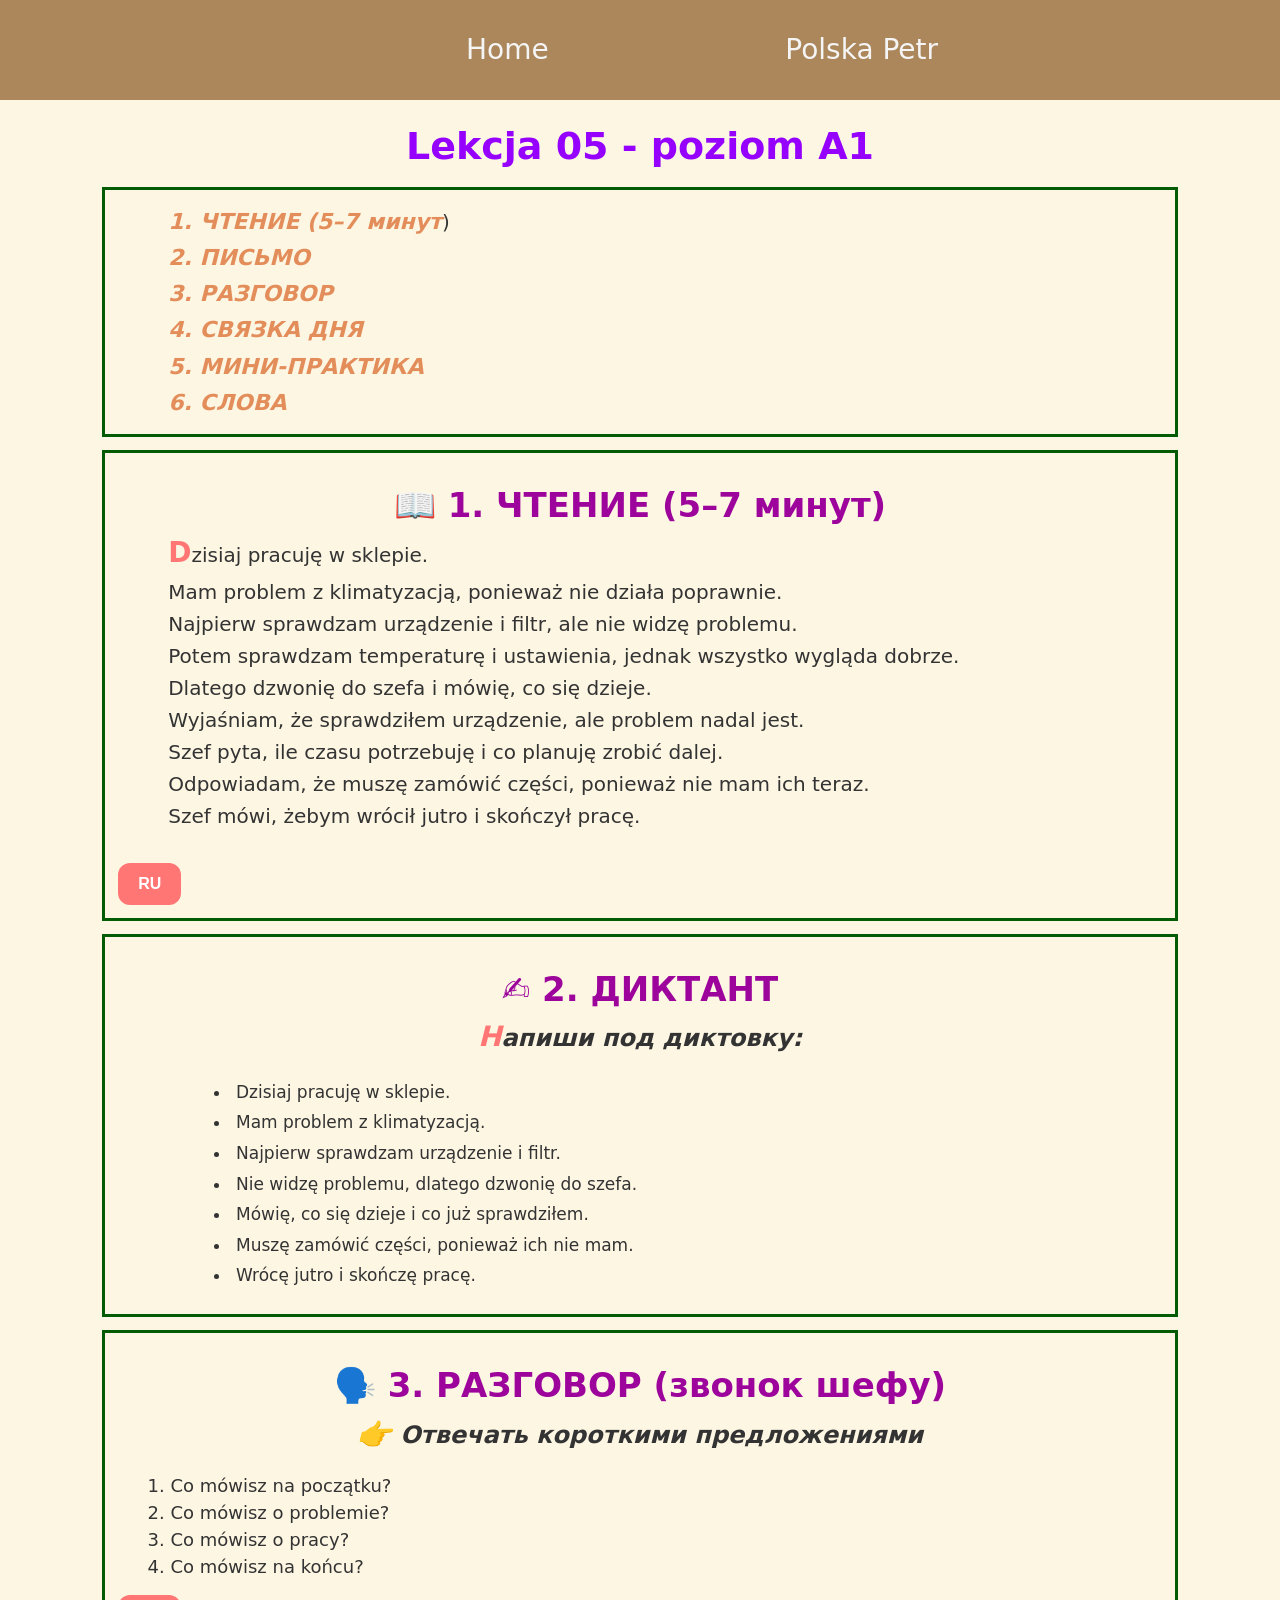
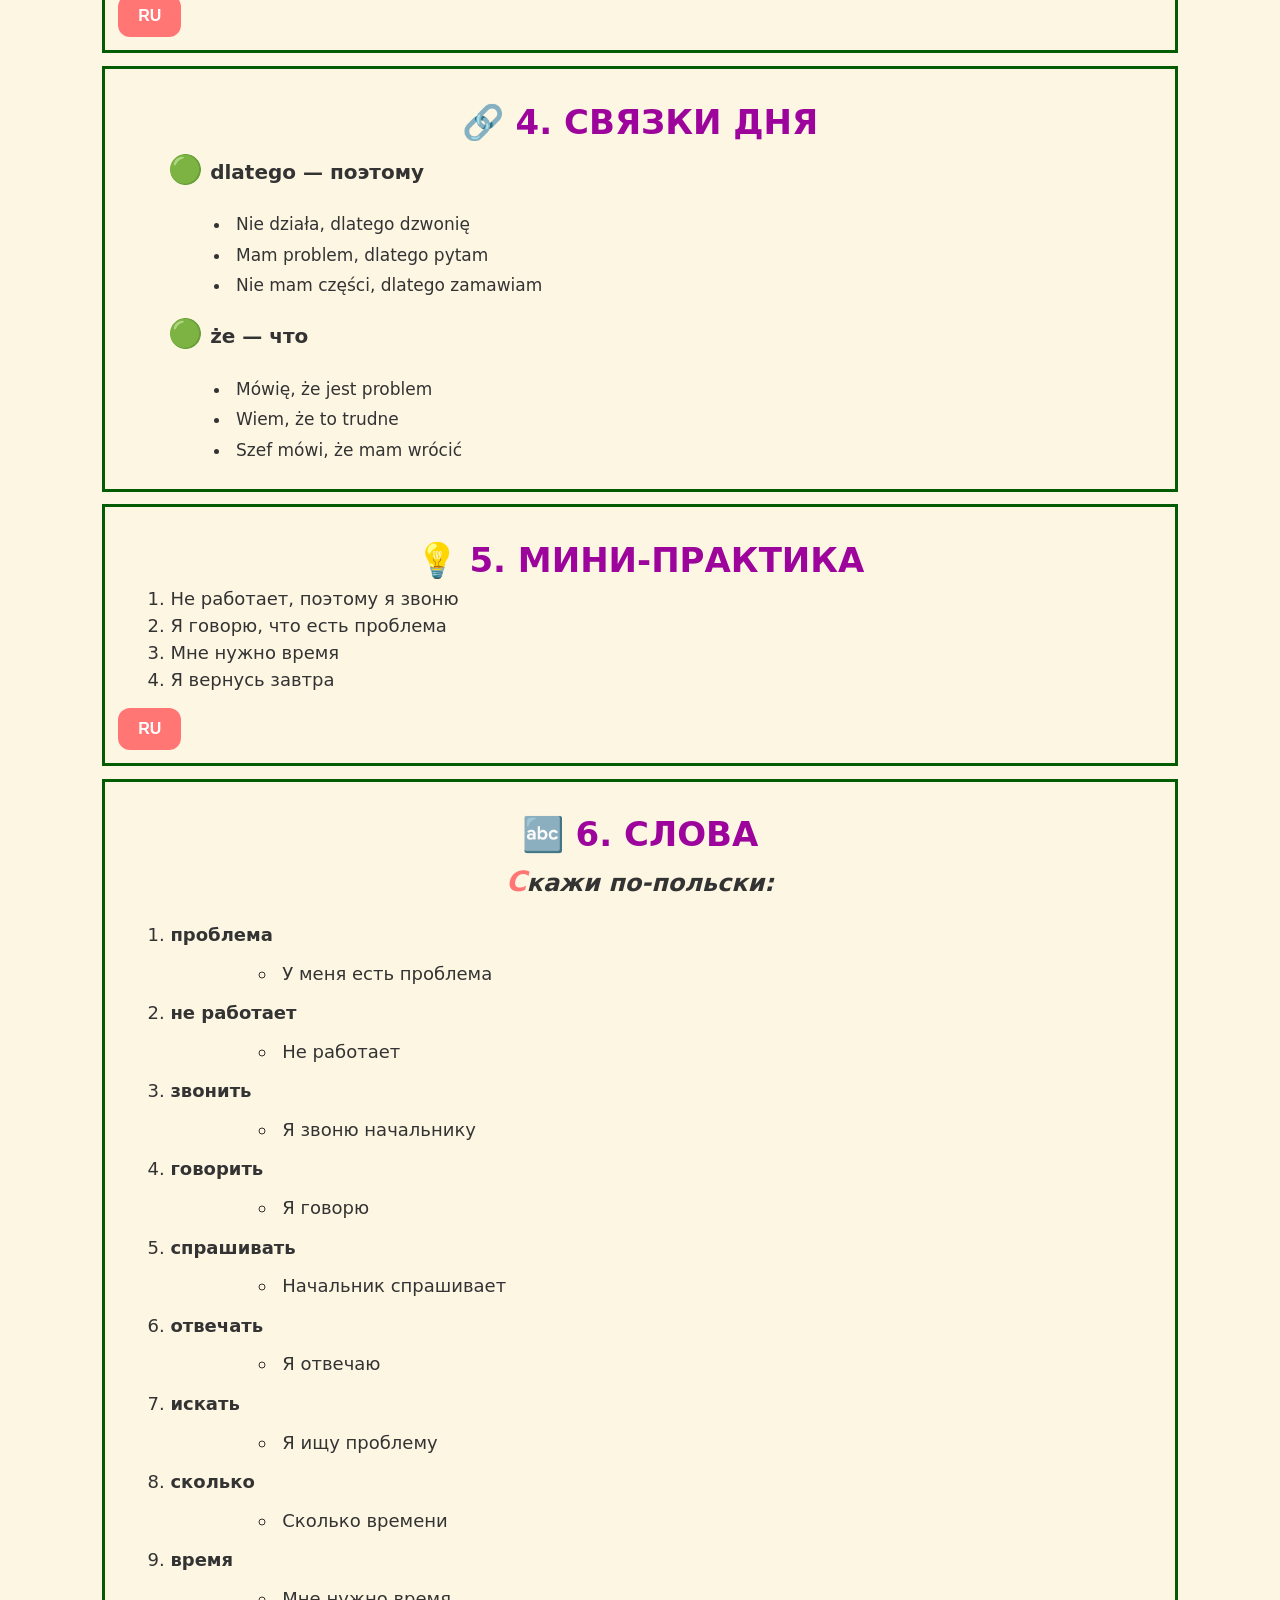
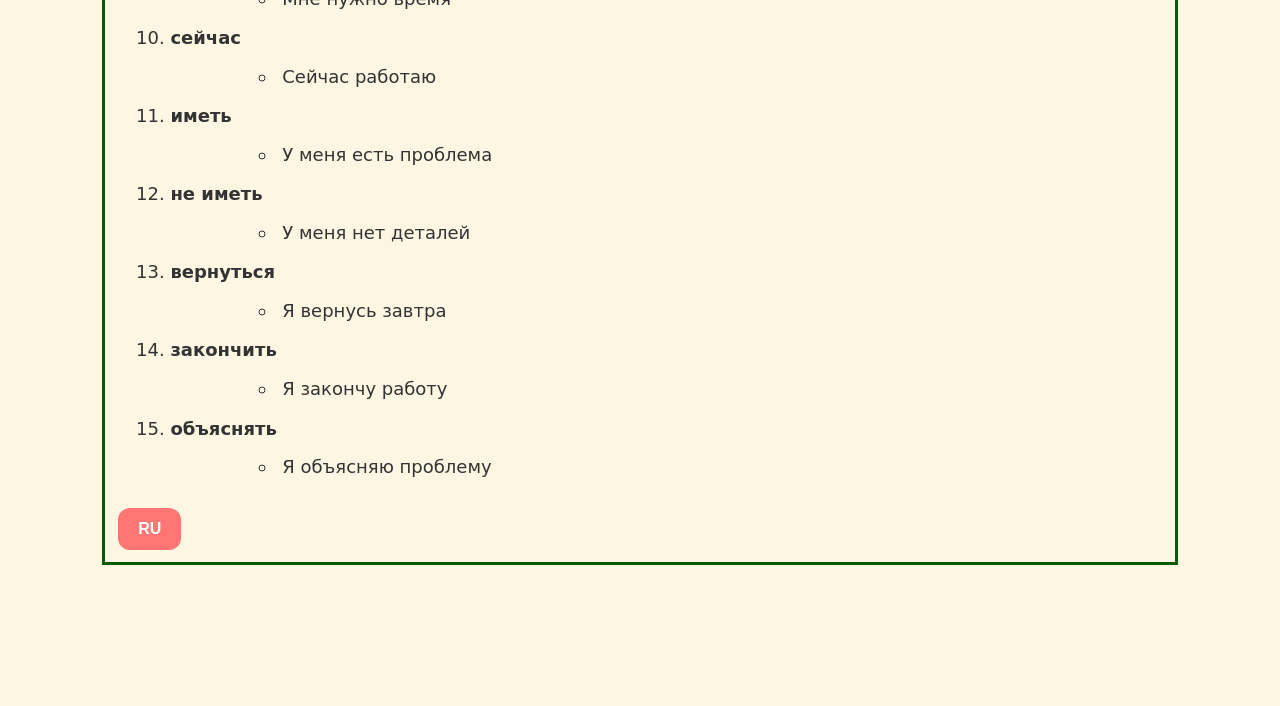
<file: Petr/lekcja05.html>
<!DOCTYPE html>
<html lang="en">

<head>
    <meta charset="UTF-8">
    <meta name="viewport" content="width=device-width, initial-scale=1.0">
    <title>Lekcja 05</title>
    <link rel="stylesheet" href="../styles/style.css">
    <link rel="stylesheet" href="../styles/styleTable.css">
    <link rel="stylesheet" href="../styles/styleText.css">
    <link rel="stylesheet" href="../styles/styleButton.css">
    <link rel="stylesheet" href="../styles/styleRu.css">
</head>

<body>
    <button class="back-to-top" id="backToTop" aria-label="Przejdź na początek strony" title="Na górę" type="button">
        <!-- chevron up icon -->
        <svg viewBox="0 0 24 24" aria-hidden="true" focusable="false">
            <path fill="currentColor" d="M7.41 15.41L12 10.83l4.59 4.58L18 14l-6-6-6 6z"></path>
        </svg>
    </button>
    <header>

        <ul class="header">
            <li><a href="../index.html">Home</a></li>
            <li><a href="./indexPetr.html">Polska Petr</a></li>
        </ul>
    </header>
    <main class="wrapper">
        <h1>Lekcja 05 - poziom A1</h1>
        <div class="spis">
            <p><a href="#01">1. ЧТЕНИЕ (5–7 минут</a>)</p>
            <p><a href="#02">2. ПИСЬМО</a></p>
            <p><a href="#03">3. РАЗГОВОР</a></p>
            <p><a href="#04">4. СВЯЗКА ДНЯ</a></p>
            <p><a href="#05">5. МИНИ-ПРАКТИКА</a></p>
            <p><a href="#06">6. СЛОВА</a></p>
        </div>

        <!-- 1. ЧТЕНИЕ -->
        <section class="text" id="01">
            <h2 id="I">📖 1. ЧТЕНИЕ (5–7 минут)</h2>

            <p>
                Dzisiaj pracuję w sklepie.<br>
                Mam problem z klimatyzacją, ponieważ nie działa poprawnie.<br>
                Najpierw sprawdzam urządzenie i filtr, ale nie widzę problemu.<br>
                Potem sprawdzam temperaturę i ustawienia, jednak wszystko wygląda dobrze.<br>
                Dlatego dzwonię do szefa i mówię, co się dzieje.<br>
                Wyjaśniam, że sprawdziłem urządzenie, ale problem nadal jest.<br>
                Szef pyta, ile czasu potrzebuję i co planuję zrobić dalej.<br>
                Odpowiadam, że muszę zamówić części, ponieważ nie mam ich teraz.<br>
                Szef mówi, żebym wrócił jutro i skończył pracę.
            </p>

            <!-- RU -->
            <div>
                <button class="ru-btn modal-trigger" data-modal="ru_1_1">RU</button>

                <div class="modal" data-modal="ru_1_1">
                    <div class="modal-content">
                        <span class="close">&times;</span>
                        <table class="lesson-table">
                            <tr>
                                <th>🇵🇱 Польский</th>
                                <th>🇷🇺 Русский</th>
                            </tr>

                            <tr>
                                <td>Dzisiaj pracuję w sklepie.</td>
                                <td>Сегодня я работаю в магазине.</td>
                            </tr>
                            <tr>
                                <td>Mam problem z klimatyzacją, ponieważ nie działa poprawnie.</td>
                                <td>У меня проблема с кондиционером, потому что он работает неправильно.</td>
                            </tr>
                            <tr>
                                <td>Najpierw sprawdzam urządzenie i filtr, ale nie widzę problemu.</td>
                                <td>Сначала проверяю устройство и фильтр, но не вижу проблему.</td>
                            </tr>
                            <tr>
                                <td>Potem sprawdzam temperaturę i ustawienia, jednak wszystko wygląda dobrze.</td>
                                <td>Потом проверяю температуру и настройки, однако всё выглядит нормально.</td>
                            </tr>
                            <tr>
                                <td>Dlatego dzwonię do szefa i mówię, co się dzieje.</td>
                                <td>Поэтому я звоню начальнику и говорю, что происходит.</td>
                            </tr>
                            <tr>
                                <td>Wyjaśniam, że sprawdziłem urządzenie, ale problem nadal jest.</td>
                                <td>Объясняю, что проверил устройство, но проблема всё ещё есть.</td>
                            </tr>
                            <tr>
                                <td>Szef pyta, ile czasu potrzebuję i co planuję zrobić dalej.</td>
                                <td>Начальник спрашивает, сколько времени мне нужно и что я планирую делать дальше.</td>
                            </tr>
                            <tr>
                                <td>Odpowiadam, że muszę zamówić części, ponieważ nie mam ich teraz.</td>
                                <td>Я отвечаю, что должен заказать детали, потому что у меня их сейчас нет.</td>
                            </tr>
                            <tr>
                                <td>Szef mówi, żebym wrócił jutro i skończył pracę.</td>
                                <td>Начальник говорит, чтобы я вернулся завтра и закончил работу.</td>
                            </tr>

                        </table>
                    </div>
                </div>
            </div>
        </section>

        <!-- 2. ДИКТАНТ -->
        <section class="text" id="02">
            <h2>✍️ 2. ДИКТАНТ</h2>
            <p class="p22">Напиши под диктовку:</p>

            <ul>
                <li>Dzisiaj pracuję w sklepie.</li>
                <li>Mam problem z klimatyzacją.</li>
                <li>Najpierw sprawdzam urządzenie i filtr.</li>
                <li>Nie widzę problemu, dlatego dzwonię do szefa.</li>
                <li>Mówię, co się dzieje i co już sprawdziłem.</li>
                <li>Muszę zamówić części, ponieważ ich nie mam.</li>
                <li>Wrócę jutro i skończę pracę.</li>
            </ul>
        </section>

        <!-- 3. РАЗГОВОР -->
        <section class="text" id="03">
            <h2>🗣️ 3. РАЗГОВОР (звонок шефу)</h2>
            <p class="p22">👉 Отвечать короткими предложениями</p>

            <ol>
                <li>Co mówisz na początku?</li>
                <li>Co mówisz o problemie?</li>
                <li>Co mówisz o pracy?</li>
                <li>Co mówisz na końcu?</li>
            </ol>

            <div>
                <button class="ru-btn modal-trigger" data-modal="ru_3">RU</button>

                <div class="modal" data-modal="ru_3">
                    <div class="modal-content">
                        <span class="close">&times;</span>
                        <table class="lesson-table">

                            <tr>
                                <td><b>1. Co mówisz na początku?</b><br>
                                    <span>Dzień dobry.</span><br>
                                    <span>Mam problem.</span><br>
                                    <span>Jestem w sklepie.</span>
                                </td>

                                <td><b>Что говоришь в начале?</b><br>
                                    <span>Добрый день.</span><br>
                                    <span>У меня проблема.</span><br>
                                    <span>Я в магазине.</span>
                                </td>
                            </tr>

                            <tr>
                                <td><b>2. Co mówisz o problemie?</b><br>
                                    <span>Klimatyzacja nie działa.</span><br>
                                    <span>Sprawdzam urządzenie.</span><br>
                                    <span>Szukam problemu.</span>
                                </td>

                                <td><b>Что говоришь о проблеме?</b><br>
                                    <span>Кондиционер не работает.</span><br>
                                    <span>Проверяю устройство.</span><br>
                                    <span>Ищу проблему.</span>
                                </td>
                            </tr>

                            <tr>
                                <td><b>3. Co mówisz o pracy?</b><br>
                                    <span>Potrzebuję czasu.</span><br>
                                    <span>Muszę zamówić części.</span><br>
                                    <span>Nie mam części.</span>
                                </td>

                                <td><b>Что говоришь о работе?</b><br>
                                    <span>Мне нужно время.</span><br>
                                    <span>Нужно заказать детали.</span><br>
                                    <span>У меня нет деталей.</span>
                                </td>
                            </tr>

                            <tr>
                                <td><b>4. Co mówisz na końcu?</b><br>
                                    <span>Wrócę jutro.</span><br>
                                    <span>Skończę pracę.</span><br>
                                    <span>Dziękuję.</span>
                                </td>

                                <td><b>Что говоришь в конце?</b><br>
                                    <span>Вернусь завтра.</span><br>
                                    <span>Закончу работу.</span><br>
                                    <span>Спасибо.</span>
                                </td>
                            </tr>

                        </table>
                    </div>
                </div>
            </div>
        </section>

        <!-- 4. СВЯЗКИ ДНЯ -->
        <section class="text" id="04">
            <h2>🔗 4. СВЯЗКИ ДНЯ</h2>

            <p><b>🟢 dlatego — поэтому</b></p>
            <ul>
                <li>Nie działa, dlatego dzwonię</li>
                <li>Mam problem, dlatego pytam</li>
                <li>Nie mam części, dlatego zamawiam</li>
            </ul>

            <p><b>🟢 że — что</b></p>
            <ul>
                <li>Mówię, że jest problem</li>
                <li>Wiem, że to trudne</li>
                <li>Szef mówi, że mam wrócić</li>
            </ul>
        </section>

        <!-- 5. МИНИ-ПРАКТИКА -->
        <section class="text" id="05">
            <h2>💡 5. МИНИ-ПРАКТИКА</h2>

            <ol>
                <li>Не работает, поэтому я звоню</li>
                <li>Я говорю, что есть проблема</li>
                <li>Мне нужно время</li>
                <li>Я вернусь завтра</li>
            </ol>

            <div>
                <button class="ru-btn modal-trigger" data-modal="ru_5">RU</button>
                <div class="modal" data-modal="ru_5">
                    <div class="modal-content">
                        <span class="close">&times;</span>
                        <ol>
                            <li>Nie działa, dlatego dzwonię</li>
                            <li>Mówię, że jest problem</li>
                            <li>Potrzebuję czasu</li>
                            <li>Wrócę jutro</li>
                        </ol>
                    </div>
                </div>
            </div>
        </section>

        <!--  6. СЛОВА  -->
        <section class="text" id="06">
            <h2>🔤 6. СЛОВА</h2>
            <p class="p22">Скажи по-польски:</p>

            <ol>
                <li>
                    <b>проблема</b>
                    <ul>
                        <li>У меня есть проблема</li>
                    </ul>
                </li>

                <li>
                    <b>не работает</b>
                    <ul>
                        <li>Не работает</li>
                    </ul>
                </li>

                <li>
                    <b>звонить</b>
                    <ul>
                        <li>Я звоню начальнику</li>
                    </ul>
                </li>

                <li>
                    <b>говорить</b>
                    <ul>
                        <li>Я говорю</li>
                    </ul>
                </li>

                <li>
                    <b>спрашивать</b>
                    <ul>
                        <li>Начальник спрашивает</li>
                    </ul>
                </li>

                <li>
                    <b>отвечать</b>
                    <ul>
                        <li>Я отвечаю</li>
                    </ul>
                </li>

                <li>
                    <b>искать</b>
                    <ul>
                        <li>Я ищу проблему</li>
                    </ul>
                </li>

                <li>
                    <b>сколько</b>
                    <ul>
                        <li>Сколько времени</li>
                    </ul>
                </li>

                <li>
                    <b>время</b>
                    <ul>
                        <li>Мне нужно время</li>
                    </ul>
                </li>

                <li>
                    <b>сейчас</b>
                    <ul>
                        <li>Сейчас работаю</li>
                    </ul>
                </li>

                <li>
                    <b>иметь</b>
                    <ul>
                        <li>У меня есть проблема</li>
                    </ul>
                </li>

                <li>
                    <b>не иметь</b>
                    <ul>
                        <li>У меня нет деталей</li>
                    </ul>
                </li>

                <li>
                    <b>вернуться</b>
                    <ul>
                        <li>Я вернусь завтра</li>
                    </ul>
                </li>

                <li>
                    <b>закончить</b>
                    <ul>
                        <li>Я закончу работу</li>
                    </ul>
                </li>

                <li>
                    <b>объяснять</b>
                    <ul>
                        <li>Я объясняю проблему</li>
                    </ul>
                </li>
            </ol>

            <div>
                <button class="ru-btn modal-trigger" data-modal="ru_6">RU</button>

                <div class="modal" data-modal="ru_6">
                    <div class="modal-content">
                        <span class="close">&times;</span>
                        <div >
                            <ol>
                                <li><b>problem</b>
                                    <ul>
                                        <li>Mam problem</li>
                                    </ul>
                                </li>
                                <li><b>nie działać</b>
                                    <ul>
                                        <li>Nie działa</li>
                                    </ul>
                                </li>
                                <li><b>dzwonić</b>
                                    <ul>
                                        <li>Dzwonię do szefa</li>
                                    </ul>
                                </li>
                                <li><b>mówić</b>
                                    <ul>
                                        <li>Mówię</li>
                                    </ul>
                                </li>
                                <li><b>pytać</b>
                                    <ul>
                                        <li>Szef pyta</li>
                                    </ul>
                                </li>
                                <li><b>odpowiadać</b>
                                    <ul>
                                        <li>Odpowiadam</li>
                                    </ul>
                                </li>
                                <li><b>szukać</b>
                                    <ul>
                                        <li>Szukam problemu</li>
                                    </ul>
                                </li>
                                <li><b>ile</b>
                                    <ul>
                                        <li>Ile czasu</li>
                                    </ul>
                                </li>
                                <li><b>czas</b>
                                    <ul>
                                        <li>Potrzebuję czasu</li>
                                    </ul>
                                </li>
                                <li><b>teraz</b>
                                    <ul>
                                        <li>Teraz pracuję</li>
                                    </ul>
                                </li>
                                <li><b>mieć</b>
                                    <ul>
                                        <li>Mam problem</li>
                                    </ul>
                                </li>
                                <li><b>nie mieć</b>
                                    <ul>
                                        <li>Nie mam części</li>
                                    </ul>
                                </li>
                                <li><b>wrócić</b>
                                    <ul>
                                        <li>Wrócę jutro</li>
                                    </ul>
                                </li>
                                <li><b>skończyć</b>
                                    <ul>
                                        <li>Skończę pracę</li>
                                    </ul>
                                </li>
                                <li><b>wyjaśniać</b>
                                    <ul>
                                        <li>Wyjaśniam problem</li>
                                    </ul>
                                </li>
                            </ol>
                        </div>
                    </div>
                </div>
            </div>
        </section>





    </main>
    <script src="../js/audio.js"></script>
    <script src="../js/button.js"></script>
    <script src="../js/imageZum.js"></script>
    <script src="../js/scriptRu.js"></script>

</body>

</html>
</file>
<file: styles/style.css>
* {
    margin: 0;
    padding: 0;
    box-sizing: border-box;
}

body {
    padding: 1%;
    max-width: 1400px;
    margin: 0 auto;
    height: auto;
    font-family: 'Nunito', 'Comic Neue', sans-serif;
    color: #333; /* не чисто чёрный */
}

.wrapper {
    max-width: 100%;
    margin: 0 auto;
    background-color: #fdf6e3; /* мягкий кремовый */
    height: auto;
    padding-bottom: 10%;
}

.wraper {
    background-size: cover;
    background-repeat: no-repeat;
    background-position: center;
    margin: 0;
    background-color: blanchedalmond;
    padding-bottom: 10%;
}
hr{
    width: 90%;
    margin: 1% auto;
    height: 1px; /* толщина */
    background-color: gray; /* цвет */
    border: none; /* убираем стандартную границу */
}
/* ====== HEADER ================ */
header {
    display: flex;
    justify-content: space-around;
    height: 100px;
    background-color: rgb(171, 135, 91);
    
}

header>ul {
    display: flex;
    padding: 1%;
    justify-content: center;
    align-items: center;
    list-style-type: none;
    width: 99%;
    margin: 0 auto;
    font-size: 22px;
    gap: 100px;
    color: whitesmoke;
}
header>ul >li>a{
    color: whitesmoke;
    transition: 0.2s;
}
header>ul >li>a:hover{
    color: rgb(255, 255, 255);
    transform: scale(1.1);
}

/* UL */

ul {
    /* list-style-type: none; */
    padding: 1%;
    line-height: 1.2;
    font-size: 18px;
}

ul>li {
    margin-left: 10%;
    padding: 0.5%;
}
.lis>a{
    padding: 2%;
    width: 96%;
    height: 100px;
    display: flex;
    justify-content: center;
    align-items: center;
    font-size: 30px;
}


ol{
    margin-left: 5%;
    font-size: 18px;
    line-height: 1.5;
}


/* a -sylka */
a {
    display: inline-block;
    text-decoration: none;
    cursor: pointer;
    transition: transform 1s ease;
    color: rgb(227, 142, 90);
    font-size: 28px;
}

a:hover {
    transform: scale(0.9);
    color: rgb(199, 199, 1)
}


/* ulHome */

.ulHome {
    display: flex;
    gap: 7%;
    flex-wrap: wrap;
    margin: 0 auto;
    justify-content: center;
    width: 90%;
}

.zagolowok {
    width: 200px;
    height: 292px;
    margin-bottom: 10%;
}

.zagolowok>img {
    width: 100%;
    height: 100%;
    transition: transform 0.3s ease, border 0.3s ease;
    outline: 0px solid black;
    cursor: pointer;
}

.zagolowok:hover {
    transform: scale(0.95);
    /* outline: 5px solid black; */
}

/* IMG/ VIDEO prezent */
.video {
    width: 80%;
    height: 36em;
    display: flex;
    justify-content: center;
    padding: 5px;
    margin: 2% auto;
}
.prezent{
    width: 80%;
    height: 54em;
    display: flex;
    justify-content: center;
    padding: 5px;
    margin: 2% auto;
}
.pdf{
    width: 60%;
    height: 54em;
    display: flex;
    justify-content: center;
    padding: 5px;
    margin: 2% auto;
}

.video iframe,
.prezent iframe,
.pdf iframe {
    width: 100%;
    height: 90%;
}

.image {
    text-align: center;
    margin: 20px 0;
}

.image img {
    max-width: 80%;
    border-radius: 12px;
}
.video>iframe {
    width: 80%;
    margin: 0 auto;
    height: 32em;
}

/* DIV */

.two {
  display: flex;
  width: 100%;
  margin: 1%;
  gap: 30px;
}

.two > div {
  flex: 1; /* Равномерно делит пространство (по 50%) */
  padding: 1%;
  box-sizing: border-box;
  display: flex;
  flex-direction: column;
  justify-content: space-between; /* или 'space-evenly', если нужно */
}

/* AUDIO */
.audio-card {
    background: #fff8dc;
    border-radius: 16px;
    padding: 20px;
    text-align: center;
    box-shadow: 0 4px 10px rgba(0,0,0,0.1);
    margin: 20px 0;
}

.audio-info {
    display: flex;
    justify-content: space-between;
    font-size: 18px;
    margin-bottom: 10px;
    color: #555;
}

.audio-header {
    font-size: 16px;
    margin-bottom: 5px;
}

#playBtn {
    background: #ff7675;
    border: none;
    color: white;
    padding: 12px 20px;
    border-radius: 12px;
    font-size: 16px;
    cursor: pointer;
    transition: 0.2s;
}

#playBtn:hover {
    transform: scale(1.05);
}

.playing {
    animation: pulse 1s infinite;
}

@keyframes pulse {
    0% { transform: scale(1); }
    50% { transform: scale(1.05); }
    100% { transform: scale(1); }
}

/* ПРОГРЕСС */
.progress-container {
    width: 70%;
    margin: 0 auto;
    height: 8px;
    background: #eee;
    border-radius: 10px;
    margin-top: 15px;
    position: relative;
    cursor: pointer;
}

.progress {
    height: 100%;
    width: 0%;
    background: #ff7675;
    border-radius: 10px;
}

/* кружок */
.progress-thumb {
    position: absolute;
    top: 50%;
    left: 0%;
    transform: translate(-50%, -50%);
    width: 14px;
    height: 14px;
    background: #ff7675;
    border-radius: 50%;
}

/* end AUDIO */


/* -------------- POKAZ OTWETA OPTIMA -------------*/
.hint2-container {
   background-color: #d7e5f0;
   border-radius: 10px;
   border: 1px solid #b9d6f3;
   padding: 2px 5px;
   margin: 10px auto;
   cursor: pointer;
   width: 90%;
   position: relative;
   overflow: hidden;
}

/* Заголовок блока */
.hint2-header {
   display: flex;
   justify-content: space-between;
   align-items: center;
   position: relative;
   font-size: 21px;
   color: #1c7505;
   /* font-weight: 600; */
}

/* Контент с текстом */
.hint2-content {
   max-height: 0;
   overflow: hidden;
   transition: max-height 0.6s ease-in-out, padding 0.3s ease-in-out;
   padding: 0 2px 0 2px;
   opacity: 0; /* Для плавного появления и исчезновения текста */
   transition: opacity 0.3s ease-in-out, max-height 0.6s ease-in-out, padding 0.6s ease-in-out;
}
.hint2-content p{
   font-size: 18px;
}


/* Раскрытие блока */
.hint2-container.active .hint2-content {
   padding: 0 2px 5px 2px;
   max-height: 100000px; /* Достаточно для раскрытия текста */
   opacity: 1; /* Плавное появление */
   max-width: 100%;
}
/* Czest 2 raskrytia bloka */
.h-container {
   background-color: #e8f4fd;
   border-radius: 10px;
   border: 1px solid #b9d6f3;
   padding: 5px 20px;
   margin: 20px auto;
   cursor: pointer;
   width: 98%;
   position: relative;
   overflow: hidden;
}

/* Заголовок блока */
.h-header {
   display: flex;
   justify-content: space-between;
   align-items: center;
   position: relative;
   font-size: 24px;
   color: #230575;
   font-weight: 600;
   text-align: center;
}
.h-content {
   max-height: 0;
   overflow: hidden;
   transition: max-height 0.6s ease-in-out, padding 0.3s ease-in-out;
   padding: 0 2px 0 2px;
   opacity: 0; /* Для плавного появления и исчезновения текста */
   transition: opacity 0.3s ease-in-out, max-height 0.6s ease-in-out, padding 0.6s ease-in-out;
}
.h-content p{
   font-size: 22px;
}

/*  */
/* Раскрытие блока */
.h-container.active .h-content {
   padding: 0 2px 5px 2px;
   max-height: 1000000px; /* Достаточно для раскрытия текста */
   opacity: 1; /* Плавное появление */
   max-width: 100%;
}



/* ---------- END POKAZ OTWETA OPTIMA ------------------ */

.zoomable {
    cursor: pointer;
    transition: transform 0.3s ease;
    position: relative;
}

.zoomable.zoomed {
    transform: scale(1.5); /* увеличиваем картинку в 2 раза */
    z-index: 999;
    position:absolute;
    margin: 0 auto;
    left: 25%;
}

/*  */

    .icon {
      background-color: antiquewhite;
      width: 170px;
      height: 260px;
      margin: 2% auto;
      display: flex;              /* включаем flex */
      flex-direction: column;     /* элементы сверху вниз */
      justify-content: center;    /* центрируем по вертикали */
      align-items: center;        /* центрируем по горизонтали */
      text-align: center;
    }

    .icon > a > img {
      width: 60%;   /* пропорционально */
      height: auto;
      margin: 20px 0 0 0;    /* убираем лишние отступы */
    }

    .icon > p {
      margin: 5px 0 30px 0; /* чуть отступа сверху */
      text-align: center;
    }
/* .audio{
    display: flex;
    width: 30%;
    margin: 1% auto;
} */
/* table */

table{
    border: 1px solid black;
    width: 96%;
    margin: 1% auto;
    /* text-align: center; */
    border-collapse: collapse;
    font-size: 18px;
}
th,td{
    border: 1px solid black;
     padding: 0.5%;
     width: 10%;
     max-width: 14%;
}
td>ul>li{
     font-size: 13px;
}
td>ul>li>em{
     color: blue;
}
table{
    text-align: center;
}
th{
    background-color: rgb(215, 229, 224);
}
td{
    background-color: rgb(230, 206, 192);
}

/* FLEX */
.flex{
    display: flex;
    width: 100%;
    gap: 3px;
}
.flex>div{
    width: 100%;
}

.okno{
    display: inline-block;
  width: 50px;
  height: 25px;
  border: 2px solid black;
  vertical-align: middle;
}

.column{
    display: flex;
    flex-direction: column;
}
.column>button{
    width: 150px;
    padding: 2px;
    margin: 2px;
}

button.active {
  background-color: #007bff;
  color: white;
  border: 2px solid #0056b3;
  font-weight: bold;
  transition: 0.3s;
}

button:hover {
  opacity: 0.9;
}

#audio{
    width: 100%;
    display: flex;
    justify-content: center; 
}
#audio>iframe{
    max-width: 100%;
    width: 560px;   /* любую ширину можно оставить фиксированной */
    height: 315px;
    display: block;
}
/* QUESTIONS */
.qa-box {
        background: #fff;
        padding: 5px;
        border-radius: 10px;
        width: 90%;
        box-shadow: 0 4px 15px rgba(0,0,0,0.1);
        margin-bottom: 10px;
    }

    .question {
        font-size: 20px;
        font-weight: bold;
        display: flex;
        align-items: center;
        justify-content: space-between;
    }

    .info-icon {
        cursor: pointer;
        font-size: 22px;
        margin-left: 10px;
        transition: transform 0.3s;
        user-select: none;
    }

    .info-icon:hover {
        transform: scale(1.2);
    }

    .answer {
        margin-top: 15px;
        padding: 15px;
        background: #e8f4ff;
        border-left: 4px solid #2a79ff;
        border-radius: 6px;
        font-size: 18px;
        display: none;
        opacity: 0;
        transition: opacity 0.3s ease;
    }

    .answer.show {
        display: block;
        opacity: 1;
    }

    /* zwuk */

    .zwuk{
        width: 40%;
        margin: 0 auto;
        height: 100px;
    }
    .zwuk>iframe{
        width: 100%;
        height: 100%;
    }
</file>
<file: styles/styleText.css>
h1{
    color: rgb(149, 0, 255);
    font-size: 38px;
}
h2{
    font-size: 34px;
    color: rgb(156, 4, 156);
}
h3{
    font-size: 30px;
    color: rgb(7, 145, 147);
}
h4{
    font-size: 26px;
    color: rgb(143, 6, 130);
}
h5{
    font-size: 24px;
    color: rgb(214, 43, 1);
}
h6{
    font-size: 20px;
    color: rgb(89, 0, 255);
}

h1,h2,h3,h4,h5,h6{
    text-align: center;
    padding-top: 1.5%;
}

.p22{
    font-size: 24px;
    font-weight: 600;
    font-style: italic;
    text-align: center;
}

/*  */
.text{
    width: 90%;
    border: 3px rgb(3, 92, 3) solid;
    padding: 1%;
    width: 84%;
    margin: 1% auto;
}
.text p {
    margin-bottom: 16px;
}
.text p:hover {
    background-color: #fff3b0;
    transition: 0.2s;
}
.text p::first-letter {
    font-size: 28px;
    font-weight: bold;
    color: #ff7675;
}
p{
    line-height: 1.6;
    font-size: 20px;
    margin: 1px 50px;
}


/* TEXT */

.text>ul{
    font-size: 17px;
    margin-top: -10px;
}


.title>p>a{
    color: rgb(32, 90, 152);
    padding: 0;
    margin: 0;

}


/* TABLE */
.ul>li>a{
    font-size: 18px;
    color: #685207;
    margin-left: -80px;
}
.ul{
    text-align: left;
}

.spis{
    width: 90%;
    border: 3px rgb(3, 92, 3) solid;
    padding: 1%;
    width: 84%;
    margin: 1% auto;
}
.spis>p>a{
    font-size: 22px;
    font-weight: 600;
    font-style: italic;
    text-align: center;
}

.zagolRed{
    border-color: rgb(150, 6, 6);
    background-color: rgb(187, 7, 7); /* красный фон */
    
    font-weight: 400;
    text-align: center;
    padding: 1%;   
}
.zagolRed>p{
    font-size: 1.8em;
    color: white;
    text-transform: uppercase;
}
.p35{
    font-size: 30px;
    text-align: center;
    text-transform: uppercase;
}
.p30{
    font-size: 25px;
    text-align: center;
    text-transform: uppercase;
    width: 100%;
}
</file>
<file: styles/styleTable.css>
/* TABLE */
table {
    width: 94%;
    margin: 2% auto;
    text-align: center;
    font-size: 18px;
    border: 1px solid black;
    padding: 0.5%;
    border-collapse: collapse;
    box-shadow: 0 0 10px rgba(0, 0, 0, 0.1);
}

td,
th {
    border: 1px solid black;
    padding: 1.6%;
}

th {
    background-color: #e56146;
    color: white;
}

tr:nth-child(even) {
    background-color: #e0e7ff;
}

tr:nth-child(odd) {
    background-color: #ffffff;
}

/* END TABLE */
</file>
<file: styles/styleButton.css>
:root{
--btn-size:48px;
--btn-bg: #0b5ed7;
--btn-fg: #fff;
--btn-shadow: 0 6px 18px rgba(11,94,215,0.25);
--btn-radius: 999px;
}
html{scroll-behavior:smooth}
body{font-family: system-ui, -apple-system, 'Segoe UI', Roboto, 'Helvetica Neue', Arial; line-height:1.45; margin:0; padding:0}


/* Demo content styling */
/* main{max-width:900px; margin:40px auto; padding:0 16px}
h1{font-size:clamp(1.25rem,2.4vw,2rem); margin-top:0}
p{margin:0 0 1rem} */


/* Back-to-top button */
.back-to-top{
position:fixed;
right:20px;
bottom:20px;
width:var(--btn-size);
height:var(--btn-size);
display:inline-grid;
place-items:center;
background:var(--btn-bg);
color:var(--btn-fg);
border-radius:var(--btn-radius);
box-shadow:var(--btn-shadow);
border:0;
cursor:pointer;
transform:translateY(16px) scale(.9);
opacity:0;
pointer-events:none;
transition:opacity .25s ease, transform .25s cubic-bezier(.2,.9,.2,1);
}
.back-to-top.show{opacity:1; transform:translateY(0) scale(1); pointer-events:auto}


.back-to-top:focus{outline:3px solid rgba(255,255,255,0.25); outline-offset:3px}
.back-to-top svg{width:22px; height:22px; display:block}


/* Respect reduced motion */
@media (prefers-reduced-motion: reduce){
html{scroll-behavior:auto}
.back-to-top{transition:none}
}


/* Small screens tweak */
@media (max-width:480px){
.back-to-top{right:12px; bottom:12px; --btn-size:44px}
}
</file>
<file: styles/styleRu.css>
.ru-btn {
    margin-top: 15px;
    padding: 8px 16px;
    cursor: pointer;
    font-weight: bold;
    border-radius: 15px;
    border: none;
    background: #ff7675;
    color: white;
    padding: 12px 20px;
    border-radius: 12px;
    font-size: 16px;
    cursor: pointer;
    transition: 0.2s;
}

.ru-btn:hover {
    transform: scale(1.1);
}


/* Модалка */
.modal {
    display: none;
    position: fixed;
    inset: 0;
    background: rgba(0,0,0,0.5);
    justify-content: center;
    align-items: center;
    z-index: 1000;
}

.modal.active {
    display: flex;
}

.modal-content {
    background: #fff;
    padding: 20px;
    max-width: 1000px;
    width: 90%;
    max-height: 80vh;        /* 👈 ограничение по высоте */
    overflow-y: auto;        /* 👈 вертикальная прокрутка */
    border-radius: 8px;
    position: relative;
}

.close {
    position: sticky;        /* чтобы крестик был виден при прокрутке */
    top: 0;
    float: right;
    cursor: pointer;
    background: #fff;
    padding: 4px 8px;
    z-index: 10;
    color: red;
    font-weight: bold;
    font-size: 24px;
}

.modal-word {
    color: #0a58ca;
    cursor: pointer;
    text-decoration: underline;
}

.modal-word:hover {
    opacity: 0.8;
}
</file>
